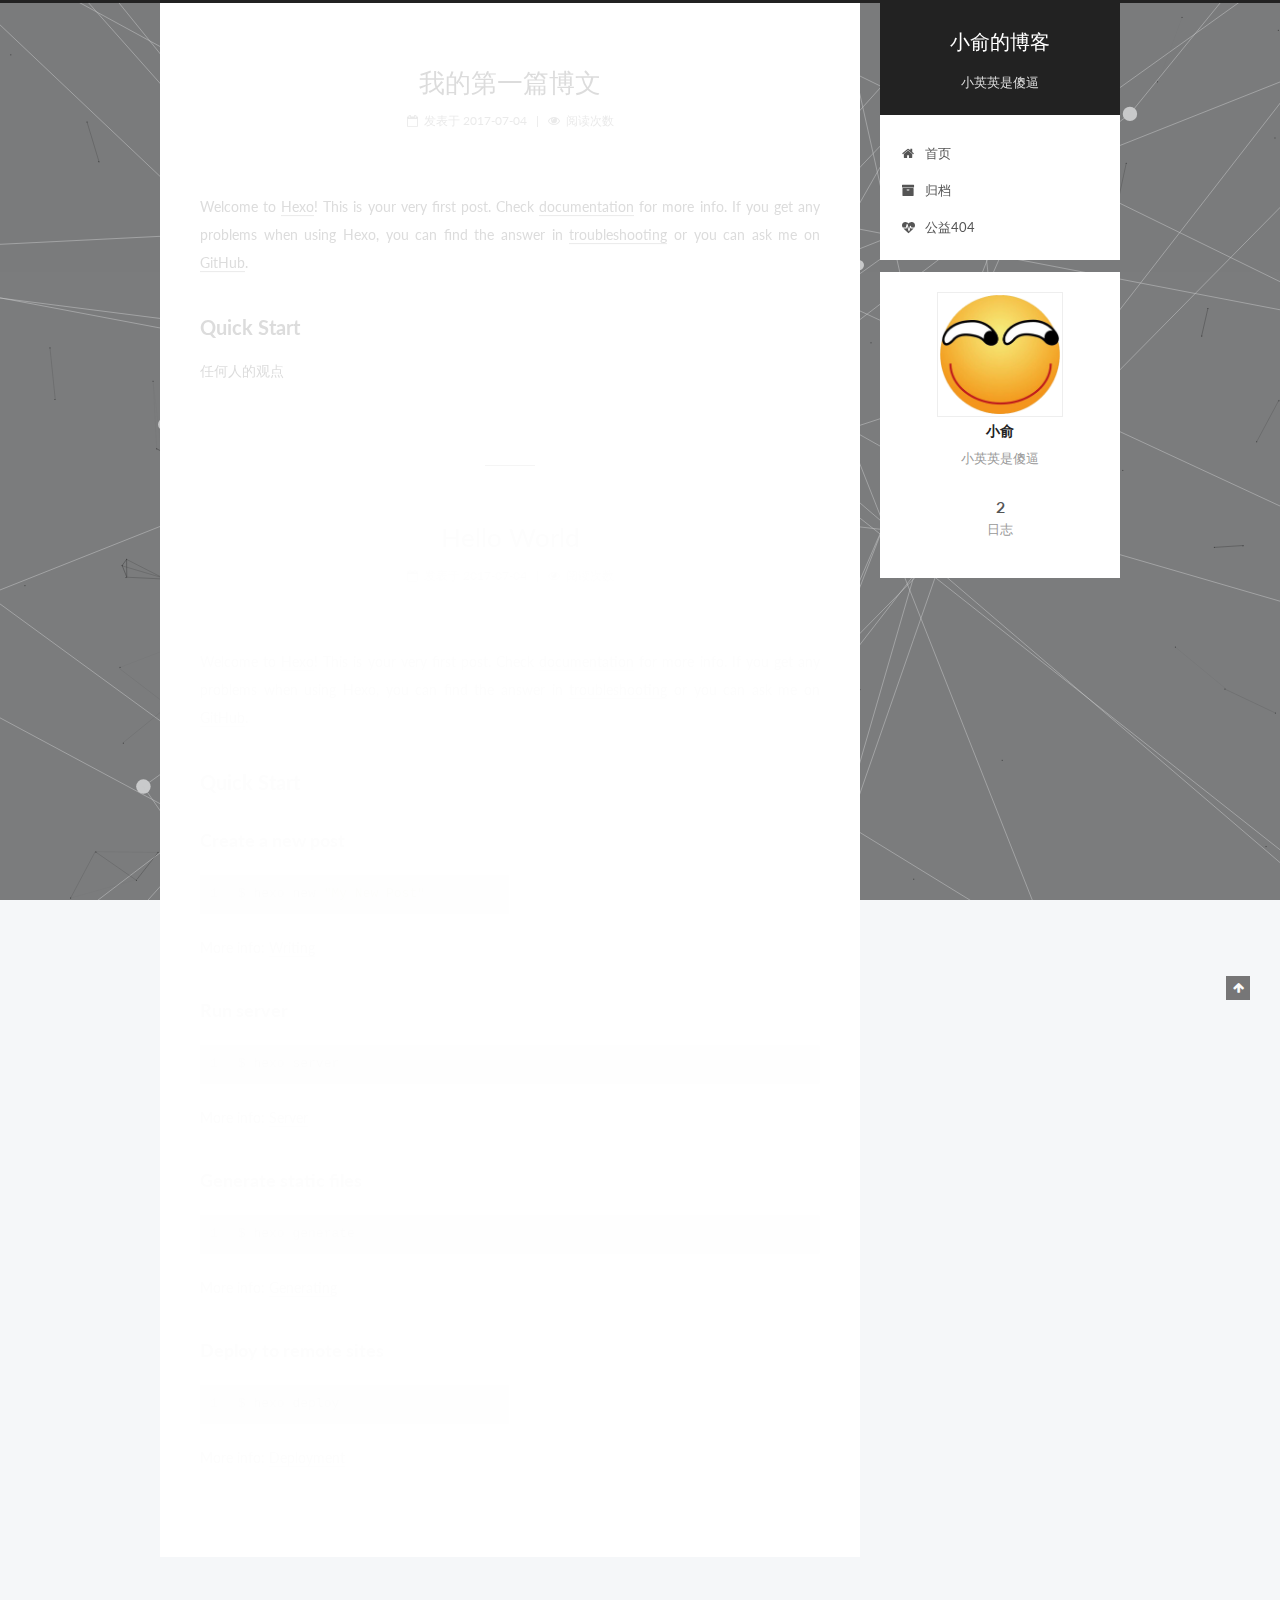
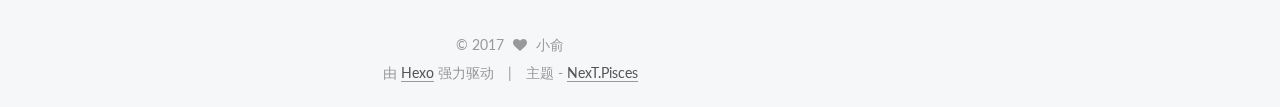
<file: index.html>
<!doctype html>



  


<html class="theme-next pisces use-motion" lang="zh-Hans">
<head>
  <meta charset="UTF-8"/>
<meta http-equiv="X-UA-Compatible" content="IE=edge" />
<meta name="viewport" content="width=device-width, initial-scale=1, maximum-scale=1"/>









<meta http-equiv="Cache-Control" content="no-transform" />
<meta http-equiv="Cache-Control" content="no-siteapp" />















  
  
  <link href="/lib/fancybox/source/jquery.fancybox.css?v=2.1.5" rel="stylesheet" type="text/css" />




  
  
  
  

  
    
    
  

  

  

  

  

  
    
    
    <link href="//fonts.googleapis.com/css?family=Lato:300,300italic,400,400italic,700,700italic&subset=latin,latin-ext" rel="stylesheet" type="text/css">
  






<link href="/lib/font-awesome/css/font-awesome.min.css?v=4.6.2" rel="stylesheet" type="text/css" />

<link href="/css/main.css?v=5.1.1" rel="stylesheet" type="text/css" />


  <meta name="keywords" content="Hexo, NexT" />








  <link rel="shortcut icon" type="image/x-icon" href="/favicon.ico?v=5.1.1" />






<meta name="description" content="小英英是傻逼">
<meta property="og:type" content="website">
<meta property="og:title" content="小俞的博客">
<meta property="og:url" content="http://xiaoyuyu.imwork.net/index.html">
<meta property="og:site_name" content="小俞的博客">
<meta property="og:description" content="小英英是傻逼">
<meta name="twitter:card" content="summary">
<meta name="twitter:title" content="小俞的博客">
<meta name="twitter:description" content="小英英是傻逼">



<script type="text/javascript" id="hexo.configurations">
  var NexT = window.NexT || {};
  var CONFIG = {
    root: '/',
    scheme: 'Pisces',
    sidebar: {"position":"right","display":"post","offset":12,"offset_float":0,"b2t":false,"scrollpercent":false},
    fancybox: true,
    motion: true,
    duoshuo: {
      userId: '0',
      author: '博主'
    },
    algolia: {
      applicationID: '',
      apiKey: '',
      indexName: '',
      hits: {"per_page":10},
      labels: {"input_placeholder":"Search for Posts","hits_empty":"We didn't find any results for the search: ${query}","hits_stats":"${hits} results found in ${time} ms"}
    }
  };
</script>



  <link rel="canonical" href="http://xiaoyuyu.imwork.net/"/>





  <title>小俞的博客</title>
  





  <script type="text/javascript">
    var _hmt = _hmt || [];
    (function() {
      var hm = document.createElement("script");
      hm.src = "https://hm.baidu.com/hm.js?66376324109cb0c49fd36714417160bc";
      var s = document.getElementsByTagName("script")[0];
      s.parentNode.insertBefore(hm, s);
    })();
  </script>










</head>

<body itemscope itemtype="http://schema.org/WebPage" lang="zh-Hans">

  
  
    
  

  <div class="container sidebar-position-right 
   page-home 
 ">
    <div class="headband"></div>

    <header id="header" class="header" itemscope itemtype="http://schema.org/WPHeader">
      <div class="header-inner"><div class="site-brand-wrapper">
  <div class="site-meta ">
    

    <div class="custom-logo-site-title">
      <a href="/"  class="brand" rel="start">
        <span class="logo-line-before"><i></i></span>
        <span class="site-title">小俞的博客</span>
        <span class="logo-line-after"><i></i></span>
      </a>
    </div>
      
        <p class="site-subtitle">小英英是傻逼</p>
      
  </div>

  <div class="site-nav-toggle">
    <button>
      <span class="btn-bar"></span>
      <span class="btn-bar"></span>
      <span class="btn-bar"></span>
    </button>
  </div>
</div>

<nav class="site-nav">
  

  
    <ul id="menu" class="menu">
      
        
        <li class="menu-item menu-item-home">
          <a href="/" rel="section">
            
              <i class="menu-item-icon fa fa-fw fa-home"></i> <br />
            
            首页
          </a>
        </li>
      
        
        <li class="menu-item menu-item-archives">
          <a href="/archives/" rel="section">
            
              <i class="menu-item-icon fa fa-fw fa-archive"></i> <br />
            
            归档
          </a>
        </li>
      
        
        <li class="menu-item menu-item-commonweal">
          <a href="/404.html" rel="section">
            
              <i class="menu-item-icon fa fa-fw fa-heartbeat"></i> <br />
            
            公益404
          </a>
        </li>
      

      
    </ul>
  

  
</nav>



 </div>
    </header>

    <main id="main" class="main">
      <div class="main-inner">
        <div class="content-wrap">
          <div id="content" class="content">
            
  <section id="posts" class="posts-expand">
    
      

  

  
  
  

  <article class="post post-type-normal " itemscope itemtype="http://schema.org/Article">
    <link itemprop="mainEntityOfPage" href="http://xiaoyuyu.imwork.net/2017/07/04/first/">

    <span hidden itemprop="author" itemscope itemtype="http://schema.org/Person">
      <meta itemprop="name" content="小俞">
      <meta itemprop="description" content="">
      <meta itemprop="image" content="/images/avatar.png">
    </span>

    <span hidden itemprop="publisher" itemscope itemtype="http://schema.org/Organization">
      <meta itemprop="name" content="小俞的博客">
    </span>

    
      <header class="post-header">

        
        
          <h1 class="post-title" itemprop="name headline">
                
                <a class="post-title-link" href="/2017/07/04/first/" itemprop="url">我的第一篇博文</a></h1>
        

        <div class="post-meta">
          <span class="post-time">
            
              <span class="post-meta-item-icon">
                <i class="fa fa-calendar-o"></i>
              </span>
              
                <span class="post-meta-item-text">发表于</span>
              
              <time title="创建于" itemprop="dateCreated datePublished" datetime="2017-07-04T21:10:45+08:00">
                2017-07-04
              </time>
            

            

            
          </span>

          

          
            
          

          
          
             <span id="/2017/07/04/first/" class="leancloud_visitors" data-flag-title="我的第一篇博文">
               <span class="post-meta-divider">|</span>
               <span class="post-meta-item-icon">
                 <i class="fa fa-eye"></i>
               </span>
               
                 <span class="post-meta-item-text">阅读次数 </span>
               
                 <span class="leancloud-visitors-count"></span>
             </span>
          

          

          

          

        </div>
      </header>
    

    <div class="post-body" itemprop="articleBody">

      
      

      
        
          
            <p>Welcome to <a href="https://hexo.io/" target="_blank" rel="external">Hexo</a>! This is your very first post. Check <a href="https://hexo.io/docs/" target="_blank" rel="external">documentation</a> for more info. If you get any problems when using Hexo, you can find the answer in <a href="https://hexo.io/docs/troubleshooting.html" target="_blank" rel="external">troubleshooting</a> or you can ask me on <a href="https://github.com/hexojs/hexo/issues" target="_blank" rel="external">GitHub</a>.</p>
<h2 id="Quick-Start"><a href="#Quick-Start" class="headerlink" title="Quick Start"></a>Quick Start</h2><p>任何人的观点</p>

          
        
      
    </div>

    <div>
      
    </div>

    <div>
      
    </div>

    <div>
      
    </div>

    <footer class="post-footer">
      

      

      

      
      
        <div class="post-eof"></div>
      
    </footer>
  </article>


    
      

  

  
  
  

  <article class="post post-type-normal " itemscope itemtype="http://schema.org/Article">
    <link itemprop="mainEntityOfPage" href="http://xiaoyuyu.imwork.net/2017/07/04/hello-world/">

    <span hidden itemprop="author" itemscope itemtype="http://schema.org/Person">
      <meta itemprop="name" content="小俞">
      <meta itemprop="description" content="">
      <meta itemprop="image" content="/images/avatar.png">
    </span>

    <span hidden itemprop="publisher" itemscope itemtype="http://schema.org/Organization">
      <meta itemprop="name" content="小俞的博客">
    </span>

    
      <header class="post-header">

        
        
          <h1 class="post-title" itemprop="name headline">
                
                <a class="post-title-link" href="/2017/07/04/hello-world/" itemprop="url">Hello World</a></h1>
        

        <div class="post-meta">
          <span class="post-time">
            
              <span class="post-meta-item-icon">
                <i class="fa fa-calendar-o"></i>
              </span>
              
                <span class="post-meta-item-text">发表于</span>
              
              <time title="创建于" itemprop="dateCreated datePublished" datetime="2017-07-04T20:33:21+08:00">
                2017-07-04
              </time>
            

            

            
          </span>

          

          
            
          

          
          
             <span id="/2017/07/04/hello-world/" class="leancloud_visitors" data-flag-title="Hello World">
               <span class="post-meta-divider">|</span>
               <span class="post-meta-item-icon">
                 <i class="fa fa-eye"></i>
               </span>
               
                 <span class="post-meta-item-text">阅读次数 </span>
               
                 <span class="leancloud-visitors-count"></span>
             </span>
          

          

          

          

        </div>
      </header>
    

    <div class="post-body" itemprop="articleBody">

      
      

      
        
          
            <p>Welcome to <a href="https://hexo.io/" target="_blank" rel="external">Hexo</a>! This is your very first post. Check <a href="https://hexo.io/docs/" target="_blank" rel="external">documentation</a> for more info. If you get any problems when using Hexo, you can find the answer in <a href="https://hexo.io/docs/troubleshooting.html" target="_blank" rel="external">troubleshooting</a> or you can ask me on <a href="https://github.com/hexojs/hexo/issues" target="_blank" rel="external">GitHub</a>.</p>
<h2 id="Quick-Start"><a href="#Quick-Start" class="headerlink" title="Quick Start"></a>Quick Start</h2><h3 id="Create-a-new-post"><a href="#Create-a-new-post" class="headerlink" title="Create a new post"></a>Create a new post</h3><figure class="highlight bash"><table><tr><td class="gutter"><pre><div class="line">1</div></pre></td><td class="code"><pre><div class="line">$ hexo new <span class="string">"My New Post"</span></div></pre></td></tr></table></figure>
<p>More info: <a href="https://hexo.io/docs/writing.html" target="_blank" rel="external">Writing</a></p>
<h3 id="Run-server"><a href="#Run-server" class="headerlink" title="Run server"></a>Run server</h3><figure class="highlight bash"><table><tr><td class="gutter"><pre><div class="line">1</div></pre></td><td class="code"><pre><div class="line">$ hexo server</div></pre></td></tr></table></figure>
<p>More info: <a href="https://hexo.io/docs/server.html" target="_blank" rel="external">Server</a></p>
<h3 id="Generate-static-files"><a href="#Generate-static-files" class="headerlink" title="Generate static files"></a>Generate static files</h3><figure class="highlight bash"><table><tr><td class="gutter"><pre><div class="line">1</div></pre></td><td class="code"><pre><div class="line">$ hexo generate</div></pre></td></tr></table></figure>
<p>More info: <a href="https://hexo.io/docs/generating.html" target="_blank" rel="external">Generating</a></p>
<h3 id="Deploy-to-remote-sites"><a href="#Deploy-to-remote-sites" class="headerlink" title="Deploy to remote sites"></a>Deploy to remote sites</h3><figure class="highlight bash"><table><tr><td class="gutter"><pre><div class="line">1</div></pre></td><td class="code"><pre><div class="line">$ hexo deploy</div></pre></td></tr></table></figure>
<p>More info: <a href="https://hexo.io/docs/deployment.html" target="_blank" rel="external">Deployment</a></p>

          
        
      
    </div>

    <div>
      
    </div>

    <div>
      
    </div>

    <div>
      
    </div>

    <footer class="post-footer">
      

      

      

      
      
        <div class="post-eof"></div>
      
    </footer>
  </article>


    
  </section>

  


          </div>
          


          

        </div>
        
          
  
  <div class="sidebar-toggle">
    <div class="sidebar-toggle-line-wrap">
      <span class="sidebar-toggle-line sidebar-toggle-line-first"></span>
      <span class="sidebar-toggle-line sidebar-toggle-line-middle"></span>
      <span class="sidebar-toggle-line sidebar-toggle-line-last"></span>
    </div>
  </div>

  <aside id="sidebar" class="sidebar">
    <div class="sidebar-inner">

      

      

      <section class="site-overview sidebar-panel sidebar-panel-active">
        <div class="site-author motion-element" itemprop="author" itemscope itemtype="http://schema.org/Person">
          <img class="site-author-image" itemprop="image"
               src="/images/avatar.png"
               alt="小俞" />
          <p class="site-author-name" itemprop="name">小俞</p>
           
              <p class="site-description motion-element" itemprop="description">小英英是傻逼</p>
          
        </div>
        <nav class="site-state motion-element">

          
            <div class="site-state-item site-state-posts">
              <a href="/archives/">
                <span class="site-state-item-count">2</span>
                <span class="site-state-item-name">日志</span>
              </a>
            </div>
          

          

          

        </nav>

        

        <div class="links-of-author motion-element">
          
        </div>

        
        

        
        

        


      </section>

      

      

    </div>
  </aside>


        
      </div>
    </main>

    <footer id="footer" class="footer">
      <div class="footer-inner">
        <div class="copyright" >
  
  &copy; 
  <span itemprop="copyrightYear">2017</span>
  <span class="with-love">
    <i class="fa fa-heart"></i>
  </span>
  <span class="author" itemprop="copyrightHolder">小俞</span>
</div>


<div class="powered-by">
  由 <a class="theme-link" href="https://hexo.io">Hexo</a> 强力驱动
</div>

<div class="theme-info">
  主题 -
  <a class="theme-link" href="https://github.com/iissnan/hexo-theme-next">
    NexT.Pisces
  </a>
</div>


        

        
      </div>
    </footer>

    
      <div class="back-to-top">
        <i class="fa fa-arrow-up"></i>
        
      </div>
    

  </div>

  

<script type="text/javascript">
  if (Object.prototype.toString.call(window.Promise) !== '[object Function]') {
    window.Promise = null;
  }
</script>









  


  





  
  







  
  <script type="text/javascript" src="/lib/jquery/index.js?v=2.1.3"></script>

  
  <script type="text/javascript" src="/lib/fastclick/lib/fastclick.min.js?v=1.0.6"></script>

  
  <script type="text/javascript" src="/lib/jquery_lazyload/jquery.lazyload.js?v=1.9.7"></script>

  
  <script type="text/javascript" src="/lib/velocity/velocity.min.js?v=1.2.1"></script>

  
  <script type="text/javascript" src="/lib/velocity/velocity.ui.min.js?v=1.2.1"></script>

  
  <script type="text/javascript" src="/lib/fancybox/source/jquery.fancybox.pack.js?v=2.1.5"></script>

  
  <script type="text/javascript" src="/lib/canvas-nest/canvas-nest.min.js"></script>

  
  <script type="text/javascript" src="/lib/three/three.min.js"></script>

  
  <script type="text/javascript" src="/lib/three/canvas_lines.min.js"></script>


  


  <script type="text/javascript" src="/js/src/utils.js?v=5.1.1"></script>

  <script type="text/javascript" src="/js/src/motion.js?v=5.1.1"></script>



  
  


  <script type="text/javascript" src="/js/src/affix.js?v=5.1.1"></script>

  <script type="text/javascript" src="/js/src/schemes/pisces.js?v=5.1.1"></script>



  
    <script type="text/javascript" src="/js/src/scrollspy.js?v=5.1.1"></script>
<script type="text/javascript" src="/js/src/post-details.js?v=5.1.1"></script>

  

  


  <script type="text/javascript" src="/js/src/bootstrap.js?v=5.1.1"></script>



  


  




	





  





  





  






  





  

  
  <script src="https://cdn1.lncld.net/static/js/av-core-mini-0.6.1.js"></script>
  <script>AV.initialize("hKc4QbHIgzF4I5bI9MbqzQKY-gzGzoHsz", "jf4O4t6oPPTfu70h6VqSsOxb");</script>
  <script>
    function showTime(Counter) {
      var query = new AV.Query(Counter);
      var entries = [];
      var $visitors = $(".leancloud_visitors");

      $visitors.each(function () {
        entries.push( $(this).attr("id").trim() );
      });

      query.containedIn('url', entries);
      query.find()
        .done(function (results) {
          var COUNT_CONTAINER_REF = '.leancloud-visitors-count';

          if (results.length === 0) {
            $visitors.find(COUNT_CONTAINER_REF).text(0);
            return;
          }

          for (var i = 0; i < results.length; i++) {
            var item = results[i];
            var url = item.get('url');
            var time = item.get('time');
            var element = document.getElementById(url);

            $(element).find(COUNT_CONTAINER_REF).text(time);
          }
          for(var i = 0; i < entries.length; i++) {
            var url = entries[i];
            var element = document.getElementById(url);
            var countSpan = $(element).find(COUNT_CONTAINER_REF);
            if( countSpan.text() == '') {
              countSpan.text(0);
            }
          }
        })
        .fail(function (object, error) {
          console.log("Error: " + error.code + " " + error.message);
        });
    }

    function addCount(Counter) {
      var $visitors = $(".leancloud_visitors");
      var url = $visitors.attr('id').trim();
      var title = $visitors.attr('data-flag-title').trim();
      var query = new AV.Query(Counter);

      query.equalTo("url", url);
      query.find({
        success: function(results) {
          if (results.length > 0) {
            var counter = results[0];
            counter.fetchWhenSave(true);
            counter.increment("time");
            counter.save(null, {
              success: function(counter) {
                var $element = $(document.getElementById(url));
                $element.find('.leancloud-visitors-count').text(counter.get('time'));
              },
              error: function(counter, error) {
                console.log('Failed to save Visitor num, with error message: ' + error.message);
              }
            });
          } else {
            var newcounter = new Counter();
            /* Set ACL */
            var acl = new AV.ACL();
            acl.setPublicReadAccess(true);
            acl.setPublicWriteAccess(true);
            newcounter.setACL(acl);
            /* End Set ACL */
            newcounter.set("title", title);
            newcounter.set("url", url);
            newcounter.set("time", 1);
            newcounter.save(null, {
              success: function(newcounter) {
                var $element = $(document.getElementById(url));
                $element.find('.leancloud-visitors-count').text(newcounter.get('time'));
              },
              error: function(newcounter, error) {
                console.log('Failed to create');
              }
            });
          }
        },
        error: function(error) {
          console.log('Error:' + error.code + " " + error.message);
        }
      });
    }

    $(function() {
      var Counter = AV.Object.extend("Counter");
      if ($('.leancloud_visitors').length == 1) {
        addCount(Counter);
      } else if ($('.post-title-link').length > 1) {
        showTime(Counter);
      }
    });
  </script>



  

  

  

  

  

</body>
</html>
</file>
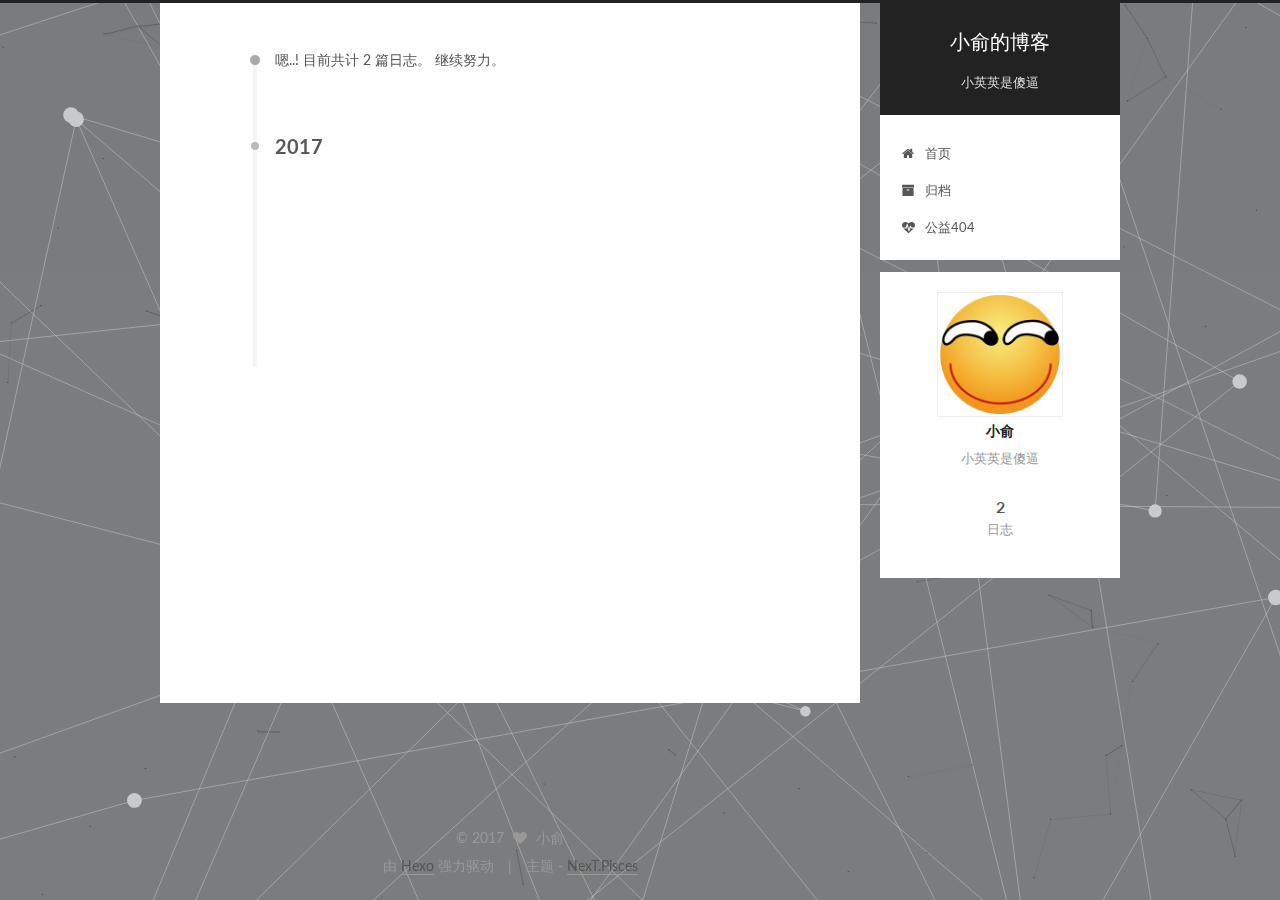
<file: archives/index.html>
<!doctype html>



  


<html class="theme-next pisces use-motion" lang="zh-Hans">
<head>
  <meta charset="UTF-8"/>
<meta http-equiv="X-UA-Compatible" content="IE=edge" />
<meta name="viewport" content="width=device-width, initial-scale=1, maximum-scale=1"/>









<meta http-equiv="Cache-Control" content="no-transform" />
<meta http-equiv="Cache-Control" content="no-siteapp" />















  
  
  <link href="/lib/fancybox/source/jquery.fancybox.css?v=2.1.5" rel="stylesheet" type="text/css" />




  
  
  
  

  
    
    
  

  

  

  

  

  
    
    
    <link href="//fonts.googleapis.com/css?family=Lato:300,300italic,400,400italic,700,700italic&subset=latin,latin-ext" rel="stylesheet" type="text/css">
  






<link href="/lib/font-awesome/css/font-awesome.min.css?v=4.6.2" rel="stylesheet" type="text/css" />

<link href="/css/main.css?v=5.1.1" rel="stylesheet" type="text/css" />


  <meta name="keywords" content="Hexo, NexT" />








  <link rel="shortcut icon" type="image/x-icon" href="/favicon.ico?v=5.1.1" />






<meta name="description" content="小英英是傻逼">
<meta property="og:type" content="website">
<meta property="og:title" content="小俞的博客">
<meta property="og:url" content="http://xiaoyuyu.imwork.net/archives/index.html">
<meta property="og:site_name" content="小俞的博客">
<meta property="og:description" content="小英英是傻逼">
<meta name="twitter:card" content="summary">
<meta name="twitter:title" content="小俞的博客">
<meta name="twitter:description" content="小英英是傻逼">



<script type="text/javascript" id="hexo.configurations">
  var NexT = window.NexT || {};
  var CONFIG = {
    root: '/',
    scheme: 'Pisces',
    sidebar: {"position":"right","display":"post","offset":12,"offset_float":0,"b2t":false,"scrollpercent":false},
    fancybox: true,
    motion: true,
    duoshuo: {
      userId: '0',
      author: '博主'
    },
    algolia: {
      applicationID: '',
      apiKey: '',
      indexName: '',
      hits: {"per_page":10},
      labels: {"input_placeholder":"Search for Posts","hits_empty":"We didn't find any results for the search: ${query}","hits_stats":"${hits} results found in ${time} ms"}
    }
  };
</script>



  <link rel="canonical" href="http://xiaoyuyu.imwork.net/archives/"/>





  <title>归档 | 小俞的博客</title>
  





  <script type="text/javascript">
    var _hmt = _hmt || [];
    (function() {
      var hm = document.createElement("script");
      hm.src = "https://hm.baidu.com/hm.js?66376324109cb0c49fd36714417160bc";
      var s = document.getElementsByTagName("script")[0];
      s.parentNode.insertBefore(hm, s);
    })();
  </script>










</head>

<body itemscope itemtype="http://schema.org/WebPage" lang="zh-Hans">

  
  
    
  

  <div class="container sidebar-position-right  page-archive  ">
    <div class="headband"></div>

    <header id="header" class="header" itemscope itemtype="http://schema.org/WPHeader">
      <div class="header-inner"><div class="site-brand-wrapper">
  <div class="site-meta ">
    

    <div class="custom-logo-site-title">
      <a href="/"  class="brand" rel="start">
        <span class="logo-line-before"><i></i></span>
        <span class="site-title">小俞的博客</span>
        <span class="logo-line-after"><i></i></span>
      </a>
    </div>
      
        <p class="site-subtitle">小英英是傻逼</p>
      
  </div>

  <div class="site-nav-toggle">
    <button>
      <span class="btn-bar"></span>
      <span class="btn-bar"></span>
      <span class="btn-bar"></span>
    </button>
  </div>
</div>

<nav class="site-nav">
  

  
    <ul id="menu" class="menu">
      
        
        <li class="menu-item menu-item-home">
          <a href="/" rel="section">
            
              <i class="menu-item-icon fa fa-fw fa-home"></i> <br />
            
            首页
          </a>
        </li>
      
        
        <li class="menu-item menu-item-archives">
          <a href="/archives/" rel="section">
            
              <i class="menu-item-icon fa fa-fw fa-archive"></i> <br />
            
            归档
          </a>
        </li>
      
        
        <li class="menu-item menu-item-commonweal">
          <a href="/404.html" rel="section">
            
              <i class="menu-item-icon fa fa-fw fa-heartbeat"></i> <br />
            
            公益404
          </a>
        </li>
      

      
    </ul>
  

  
</nav>



 </div>
    </header>

    <main id="main" class="main">
      <div class="main-inner">
        <div class="content-wrap">
          <div id="content" class="content">
            

  <section id="posts" class="posts-collapse">
    <span class="archive-move-on"></span>

    <span class="archive-page-counter">
      
      
      
        
      
      嗯..! 目前共计 2 篇日志。 继续努力。
    </span>

    

      
      
      

      
        
        <div class="collection-title">
          <h2 class="archive-year motion-element" id="archive-year-2017">2017</h2>
        </div>
      
      

      

  <article class="post post-type-normal" itemscope itemtype="http://schema.org/Article">
    <header class="post-header">

      <h2 class="post-title">
        
            <a class="post-title-link" href="/2017/07/04/first/" itemprop="url">
              
                <span itemprop="name">我的第一篇博文</span>
              
            </a>
        
      </h2>

      <div class="post-meta">
        <time class="post-time" itemprop="dateCreated"
              datetime="2017-07-04T21:10:45+08:00"
              content="2017-07-04" >
          07-04
        </time>
      </div>

    </header>
  </article>



    

      
      
      

      
      

      

  <article class="post post-type-normal" itemscope itemtype="http://schema.org/Article">
    <header class="post-header">

      <h2 class="post-title">
        
            <a class="post-title-link" href="/2017/07/04/hello-world/" itemprop="url">
              
                <span itemprop="name">Hello World</span>
              
            </a>
        
      </h2>

      <div class="post-meta">
        <time class="post-time" itemprop="dateCreated"
              datetime="2017-07-04T20:33:21+08:00"
              content="2017-07-04" >
          07-04
        </time>
      </div>

    </header>
  </article>



    

  </section>

  



          </div>
          


          

        </div>
        
          
  
  <div class="sidebar-toggle">
    <div class="sidebar-toggle-line-wrap">
      <span class="sidebar-toggle-line sidebar-toggle-line-first"></span>
      <span class="sidebar-toggle-line sidebar-toggle-line-middle"></span>
      <span class="sidebar-toggle-line sidebar-toggle-line-last"></span>
    </div>
  </div>

  <aside id="sidebar" class="sidebar">
    <div class="sidebar-inner">

      

      

      <section class="site-overview sidebar-panel sidebar-panel-active">
        <div class="site-author motion-element" itemprop="author" itemscope itemtype="http://schema.org/Person">
          <img class="site-author-image" itemprop="image"
               src="/images/avatar.png"
               alt="小俞" />
          <p class="site-author-name" itemprop="name">小俞</p>
           
              <p class="site-description motion-element" itemprop="description">小英英是傻逼</p>
          
        </div>
        <nav class="site-state motion-element">

          
            <div class="site-state-item site-state-posts">
              <a href="/archives/">
                <span class="site-state-item-count">2</span>
                <span class="site-state-item-name">日志</span>
              </a>
            </div>
          

          

          

        </nav>

        

        <div class="links-of-author motion-element">
          
        </div>

        
        

        
        

        


      </section>

      

      

    </div>
  </aside>


        
      </div>
    </main>

    <footer id="footer" class="footer">
      <div class="footer-inner">
        <div class="copyright" >
  
  &copy; 
  <span itemprop="copyrightYear">2017</span>
  <span class="with-love">
    <i class="fa fa-heart"></i>
  </span>
  <span class="author" itemprop="copyrightHolder">小俞</span>
</div>


<div class="powered-by">
  由 <a class="theme-link" href="https://hexo.io">Hexo</a> 强力驱动
</div>

<div class="theme-info">
  主题 -
  <a class="theme-link" href="https://github.com/iissnan/hexo-theme-next">
    NexT.Pisces
  </a>
</div>


        

        
      </div>
    </footer>

    
      <div class="back-to-top">
        <i class="fa fa-arrow-up"></i>
        
      </div>
    

  </div>

  

<script type="text/javascript">
  if (Object.prototype.toString.call(window.Promise) !== '[object Function]') {
    window.Promise = null;
  }
</script>









  


  





  
  







  
  <script type="text/javascript" src="/lib/jquery/index.js?v=2.1.3"></script>

  
  <script type="text/javascript" src="/lib/fastclick/lib/fastclick.min.js?v=1.0.6"></script>

  
  <script type="text/javascript" src="/lib/jquery_lazyload/jquery.lazyload.js?v=1.9.7"></script>

  
  <script type="text/javascript" src="/lib/velocity/velocity.min.js?v=1.2.1"></script>

  
  <script type="text/javascript" src="/lib/velocity/velocity.ui.min.js?v=1.2.1"></script>

  
  <script type="text/javascript" src="/lib/fancybox/source/jquery.fancybox.pack.js?v=2.1.5"></script>

  
  <script type="text/javascript" src="/lib/canvas-nest/canvas-nest.min.js"></script>

  
  <script type="text/javascript" src="/lib/three/three.min.js"></script>

  
  <script type="text/javascript" src="/lib/three/canvas_lines.min.js"></script>


  


  <script type="text/javascript" src="/js/src/utils.js?v=5.1.1"></script>

  <script type="text/javascript" src="/js/src/motion.js?v=5.1.1"></script>



  
  


  <script type="text/javascript" src="/js/src/affix.js?v=5.1.1"></script>

  <script type="text/javascript" src="/js/src/schemes/pisces.js?v=5.1.1"></script>



  
  
    <script type="text/javascript" id="motion.page.archive">
      $('.archive-year').velocity('transition.slideLeftIn');
    </script>
  


  


  <script type="text/javascript" src="/js/src/bootstrap.js?v=5.1.1"></script>



  


  




	





  





  





  






  





  

  
  <script src="https://cdn1.lncld.net/static/js/av-core-mini-0.6.1.js"></script>
  <script>AV.initialize("hKc4QbHIgzF4I5bI9MbqzQKY-gzGzoHsz", "jf4O4t6oPPTfu70h6VqSsOxb");</script>
  <script>
    function showTime(Counter) {
      var query = new AV.Query(Counter);
      var entries = [];
      var $visitors = $(".leancloud_visitors");

      $visitors.each(function () {
        entries.push( $(this).attr("id").trim() );
      });

      query.containedIn('url', entries);
      query.find()
        .done(function (results) {
          var COUNT_CONTAINER_REF = '.leancloud-visitors-count';

          if (results.length === 0) {
            $visitors.find(COUNT_CONTAINER_REF).text(0);
            return;
          }

          for (var i = 0; i < results.length; i++) {
            var item = results[i];
            var url = item.get('url');
            var time = item.get('time');
            var element = document.getElementById(url);

            $(element).find(COUNT_CONTAINER_REF).text(time);
          }
          for(var i = 0; i < entries.length; i++) {
            var url = entries[i];
            var element = document.getElementById(url);
            var countSpan = $(element).find(COUNT_CONTAINER_REF);
            if( countSpan.text() == '') {
              countSpan.text(0);
            }
          }
        })
        .fail(function (object, error) {
          console.log("Error: " + error.code + " " + error.message);
        });
    }

    function addCount(Counter) {
      var $visitors = $(".leancloud_visitors");
      var url = $visitors.attr('id').trim();
      var title = $visitors.attr('data-flag-title').trim();
      var query = new AV.Query(Counter);

      query.equalTo("url", url);
      query.find({
        success: function(results) {
          if (results.length > 0) {
            var counter = results[0];
            counter.fetchWhenSave(true);
            counter.increment("time");
            counter.save(null, {
              success: function(counter) {
                var $element = $(document.getElementById(url));
                $element.find('.leancloud-visitors-count').text(counter.get('time'));
              },
              error: function(counter, error) {
                console.log('Failed to save Visitor num, with error message: ' + error.message);
              }
            });
          } else {
            var newcounter = new Counter();
            /* Set ACL */
            var acl = new AV.ACL();
            acl.setPublicReadAccess(true);
            acl.setPublicWriteAccess(true);
            newcounter.setACL(acl);
            /* End Set ACL */
            newcounter.set("title", title);
            newcounter.set("url", url);
            newcounter.set("time", 1);
            newcounter.save(null, {
              success: function(newcounter) {
                var $element = $(document.getElementById(url));
                $element.find('.leancloud-visitors-count').text(newcounter.get('time'));
              },
              error: function(newcounter, error) {
                console.log('Failed to create');
              }
            });
          }
        },
        error: function(error) {
          console.log('Error:' + error.code + " " + error.message);
        }
      });
    }

    $(function() {
      var Counter = AV.Object.extend("Counter");
      if ($('.leancloud_visitors').length == 1) {
        addCount(Counter);
      } else if ($('.post-title-link').length > 1) {
        showTime(Counter);
      }
    });
  </script>



  

  

  

  

  

</body>
</html>
</file>
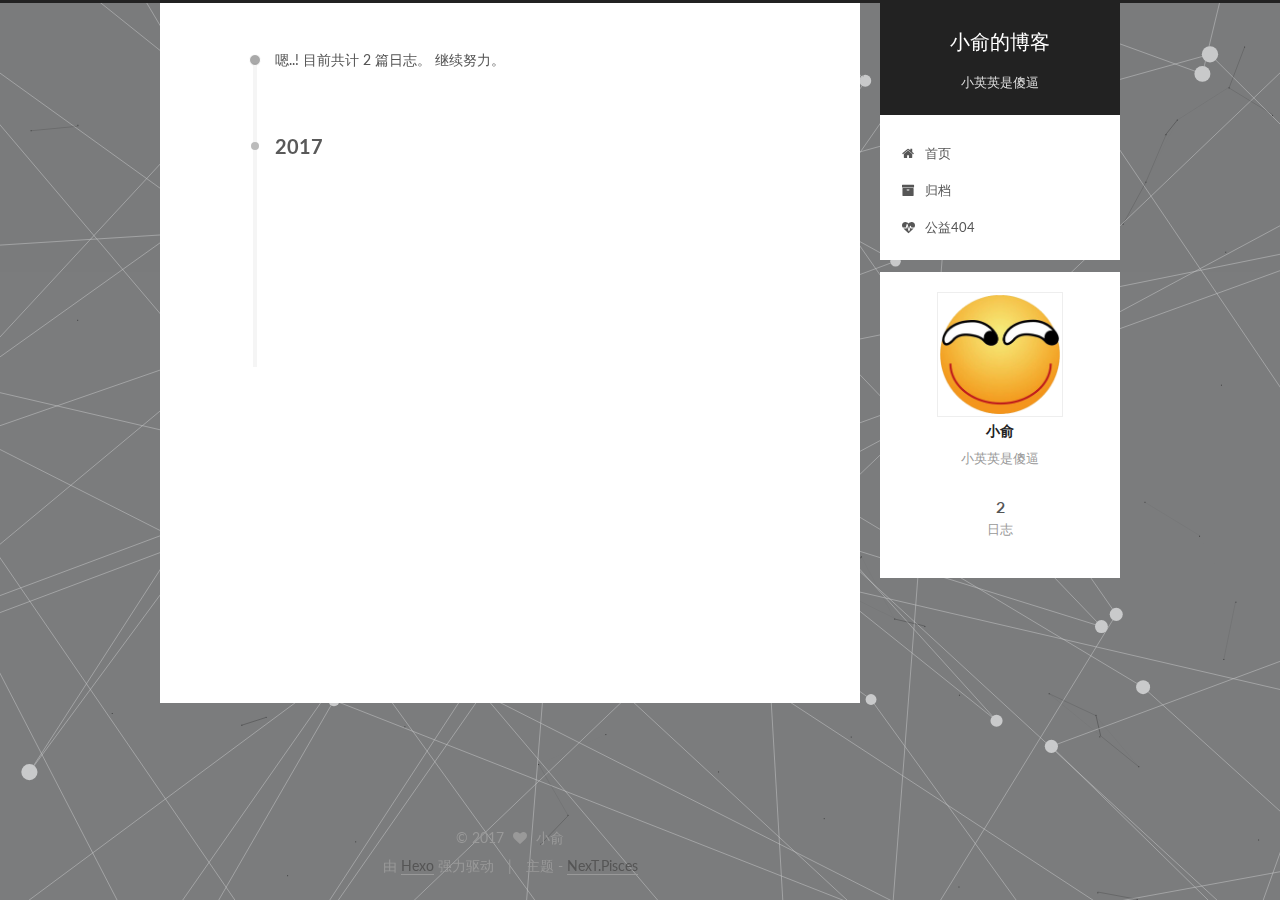
<file: archives/2017/index.html>
<!doctype html>



  


<html class="theme-next pisces use-motion" lang="zh-Hans">
<head>
  <meta charset="UTF-8"/>
<meta http-equiv="X-UA-Compatible" content="IE=edge" />
<meta name="viewport" content="width=device-width, initial-scale=1, maximum-scale=1"/>









<meta http-equiv="Cache-Control" content="no-transform" />
<meta http-equiv="Cache-Control" content="no-siteapp" />















  
  
  <link href="/lib/fancybox/source/jquery.fancybox.css?v=2.1.5" rel="stylesheet" type="text/css" />




  
  
  
  

  
    
    
  

  

  

  

  

  
    
    
    <link href="//fonts.googleapis.com/css?family=Lato:300,300italic,400,400italic,700,700italic&subset=latin,latin-ext" rel="stylesheet" type="text/css">
  






<link href="/lib/font-awesome/css/font-awesome.min.css?v=4.6.2" rel="stylesheet" type="text/css" />

<link href="/css/main.css?v=5.1.1" rel="stylesheet" type="text/css" />


  <meta name="keywords" content="Hexo, NexT" />








  <link rel="shortcut icon" type="image/x-icon" href="/favicon.ico?v=5.1.1" />






<meta name="description" content="小英英是傻逼">
<meta property="og:type" content="website">
<meta property="og:title" content="小俞的博客">
<meta property="og:url" content="http://xiaoyuyu.imwork.net/archives/2017/index.html">
<meta property="og:site_name" content="小俞的博客">
<meta property="og:description" content="小英英是傻逼">
<meta name="twitter:card" content="summary">
<meta name="twitter:title" content="小俞的博客">
<meta name="twitter:description" content="小英英是傻逼">



<script type="text/javascript" id="hexo.configurations">
  var NexT = window.NexT || {};
  var CONFIG = {
    root: '/',
    scheme: 'Pisces',
    sidebar: {"position":"right","display":"post","offset":12,"offset_float":0,"b2t":false,"scrollpercent":false},
    fancybox: true,
    motion: true,
    duoshuo: {
      userId: '0',
      author: '博主'
    },
    algolia: {
      applicationID: '',
      apiKey: '',
      indexName: '',
      hits: {"per_page":10},
      labels: {"input_placeholder":"Search for Posts","hits_empty":"We didn't find any results for the search: ${query}","hits_stats":"${hits} results found in ${time} ms"}
    }
  };
</script>



  <link rel="canonical" href="http://xiaoyuyu.imwork.net/archives/2017/"/>





  <title>归档 | 小俞的博客</title>
  





  <script type="text/javascript">
    var _hmt = _hmt || [];
    (function() {
      var hm = document.createElement("script");
      hm.src = "https://hm.baidu.com/hm.js?66376324109cb0c49fd36714417160bc";
      var s = document.getElementsByTagName("script")[0];
      s.parentNode.insertBefore(hm, s);
    })();
  </script>










</head>

<body itemscope itemtype="http://schema.org/WebPage" lang="zh-Hans">

  
  
    
  

  <div class="container sidebar-position-right  page-archive  ">
    <div class="headband"></div>

    <header id="header" class="header" itemscope itemtype="http://schema.org/WPHeader">
      <div class="header-inner"><div class="site-brand-wrapper">
  <div class="site-meta ">
    

    <div class="custom-logo-site-title">
      <a href="/"  class="brand" rel="start">
        <span class="logo-line-before"><i></i></span>
        <span class="site-title">小俞的博客</span>
        <span class="logo-line-after"><i></i></span>
      </a>
    </div>
      
        <p class="site-subtitle">小英英是傻逼</p>
      
  </div>

  <div class="site-nav-toggle">
    <button>
      <span class="btn-bar"></span>
      <span class="btn-bar"></span>
      <span class="btn-bar"></span>
    </button>
  </div>
</div>

<nav class="site-nav">
  

  
    <ul id="menu" class="menu">
      
        
        <li class="menu-item menu-item-home">
          <a href="/" rel="section">
            
              <i class="menu-item-icon fa fa-fw fa-home"></i> <br />
            
            首页
          </a>
        </li>
      
        
        <li class="menu-item menu-item-archives">
          <a href="/archives/" rel="section">
            
              <i class="menu-item-icon fa fa-fw fa-archive"></i> <br />
            
            归档
          </a>
        </li>
      
        
        <li class="menu-item menu-item-commonweal">
          <a href="/404.html" rel="section">
            
              <i class="menu-item-icon fa fa-fw fa-heartbeat"></i> <br />
            
            公益404
          </a>
        </li>
      

      
    </ul>
  

  
</nav>



 </div>
    </header>

    <main id="main" class="main">
      <div class="main-inner">
        <div class="content-wrap">
          <div id="content" class="content">
            

  <section id="posts" class="posts-collapse">
    <span class="archive-move-on"></span>

    <span class="archive-page-counter">
      
      
      
        
      
      嗯..! 目前共计 2 篇日志。 继续努力。
    </span>

    

      
      
      

      
        
        <div class="collection-title">
          <h2 class="archive-year motion-element" id="archive-year-2017">2017</h2>
        </div>
      
      

      

  <article class="post post-type-normal" itemscope itemtype="http://schema.org/Article">
    <header class="post-header">

      <h2 class="post-title">
        
            <a class="post-title-link" href="/2017/07/04/first/" itemprop="url">
              
                <span itemprop="name">我的第一篇博文</span>
              
            </a>
        
      </h2>

      <div class="post-meta">
        <time class="post-time" itemprop="dateCreated"
              datetime="2017-07-04T21:10:45+08:00"
              content="2017-07-04" >
          07-04
        </time>
      </div>

    </header>
  </article>



    

      
      
      

      
      

      

  <article class="post post-type-normal" itemscope itemtype="http://schema.org/Article">
    <header class="post-header">

      <h2 class="post-title">
        
            <a class="post-title-link" href="/2017/07/04/hello-world/" itemprop="url">
              
                <span itemprop="name">Hello World</span>
              
            </a>
        
      </h2>

      <div class="post-meta">
        <time class="post-time" itemprop="dateCreated"
              datetime="2017-07-04T20:33:21+08:00"
              content="2017-07-04" >
          07-04
        </time>
      </div>

    </header>
  </article>



    

  </section>

  



          </div>
          


          

        </div>
        
          
  
  <div class="sidebar-toggle">
    <div class="sidebar-toggle-line-wrap">
      <span class="sidebar-toggle-line sidebar-toggle-line-first"></span>
      <span class="sidebar-toggle-line sidebar-toggle-line-middle"></span>
      <span class="sidebar-toggle-line sidebar-toggle-line-last"></span>
    </div>
  </div>

  <aside id="sidebar" class="sidebar">
    <div class="sidebar-inner">

      

      

      <section class="site-overview sidebar-panel sidebar-panel-active">
        <div class="site-author motion-element" itemprop="author" itemscope itemtype="http://schema.org/Person">
          <img class="site-author-image" itemprop="image"
               src="/images/avatar.png"
               alt="小俞" />
          <p class="site-author-name" itemprop="name">小俞</p>
           
              <p class="site-description motion-element" itemprop="description">小英英是傻逼</p>
          
        </div>
        <nav class="site-state motion-element">

          
            <div class="site-state-item site-state-posts">
              <a href="/archives/">
                <span class="site-state-item-count">2</span>
                <span class="site-state-item-name">日志</span>
              </a>
            </div>
          

          

          

        </nav>

        

        <div class="links-of-author motion-element">
          
        </div>

        
        

        
        

        


      </section>

      

      

    </div>
  </aside>


        
      </div>
    </main>

    <footer id="footer" class="footer">
      <div class="footer-inner">
        <div class="copyright" >
  
  &copy; 
  <span itemprop="copyrightYear">2017</span>
  <span class="with-love">
    <i class="fa fa-heart"></i>
  </span>
  <span class="author" itemprop="copyrightHolder">小俞</span>
</div>


<div class="powered-by">
  由 <a class="theme-link" href="https://hexo.io">Hexo</a> 强力驱动
</div>

<div class="theme-info">
  主题 -
  <a class="theme-link" href="https://github.com/iissnan/hexo-theme-next">
    NexT.Pisces
  </a>
</div>


        

        
      </div>
    </footer>

    
      <div class="back-to-top">
        <i class="fa fa-arrow-up"></i>
        
      </div>
    

  </div>

  

<script type="text/javascript">
  if (Object.prototype.toString.call(window.Promise) !== '[object Function]') {
    window.Promise = null;
  }
</script>









  


  





  
  







  
  <script type="text/javascript" src="/lib/jquery/index.js?v=2.1.3"></script>

  
  <script type="text/javascript" src="/lib/fastclick/lib/fastclick.min.js?v=1.0.6"></script>

  
  <script type="text/javascript" src="/lib/jquery_lazyload/jquery.lazyload.js?v=1.9.7"></script>

  
  <script type="text/javascript" src="/lib/velocity/velocity.min.js?v=1.2.1"></script>

  
  <script type="text/javascript" src="/lib/velocity/velocity.ui.min.js?v=1.2.1"></script>

  
  <script type="text/javascript" src="/lib/fancybox/source/jquery.fancybox.pack.js?v=2.1.5"></script>

  
  <script type="text/javascript" src="/lib/canvas-nest/canvas-nest.min.js"></script>

  
  <script type="text/javascript" src="/lib/three/three.min.js"></script>

  
  <script type="text/javascript" src="/lib/three/canvas_lines.min.js"></script>


  


  <script type="text/javascript" src="/js/src/utils.js?v=5.1.1"></script>

  <script type="text/javascript" src="/js/src/motion.js?v=5.1.1"></script>



  
  


  <script type="text/javascript" src="/js/src/affix.js?v=5.1.1"></script>

  <script type="text/javascript" src="/js/src/schemes/pisces.js?v=5.1.1"></script>



  
  
    <script type="text/javascript" id="motion.page.archive">
      $('.archive-year').velocity('transition.slideLeftIn');
    </script>
  


  


  <script type="text/javascript" src="/js/src/bootstrap.js?v=5.1.1"></script>



  


  




	





  





  





  






  





  

  
  <script src="https://cdn1.lncld.net/static/js/av-core-mini-0.6.1.js"></script>
  <script>AV.initialize("hKc4QbHIgzF4I5bI9MbqzQKY-gzGzoHsz", "jf4O4t6oPPTfu70h6VqSsOxb");</script>
  <script>
    function showTime(Counter) {
      var query = new AV.Query(Counter);
      var entries = [];
      var $visitors = $(".leancloud_visitors");

      $visitors.each(function () {
        entries.push( $(this).attr("id").trim() );
      });

      query.containedIn('url', entries);
      query.find()
        .done(function (results) {
          var COUNT_CONTAINER_REF = '.leancloud-visitors-count';

          if (results.length === 0) {
            $visitors.find(COUNT_CONTAINER_REF).text(0);
            return;
          }

          for (var i = 0; i < results.length; i++) {
            var item = results[i];
            var url = item.get('url');
            var time = item.get('time');
            var element = document.getElementById(url);

            $(element).find(COUNT_CONTAINER_REF).text(time);
          }
          for(var i = 0; i < entries.length; i++) {
            var url = entries[i];
            var element = document.getElementById(url);
            var countSpan = $(element).find(COUNT_CONTAINER_REF);
            if( countSpan.text() == '') {
              countSpan.text(0);
            }
          }
        })
        .fail(function (object, error) {
          console.log("Error: " + error.code + " " + error.message);
        });
    }

    function addCount(Counter) {
      var $visitors = $(".leancloud_visitors");
      var url = $visitors.attr('id').trim();
      var title = $visitors.attr('data-flag-title').trim();
      var query = new AV.Query(Counter);

      query.equalTo("url", url);
      query.find({
        success: function(results) {
          if (results.length > 0) {
            var counter = results[0];
            counter.fetchWhenSave(true);
            counter.increment("time");
            counter.save(null, {
              success: function(counter) {
                var $element = $(document.getElementById(url));
                $element.find('.leancloud-visitors-count').text(counter.get('time'));
              },
              error: function(counter, error) {
                console.log('Failed to save Visitor num, with error message: ' + error.message);
              }
            });
          } else {
            var newcounter = new Counter();
            /* Set ACL */
            var acl = new AV.ACL();
            acl.setPublicReadAccess(true);
            acl.setPublicWriteAccess(true);
            newcounter.setACL(acl);
            /* End Set ACL */
            newcounter.set("title", title);
            newcounter.set("url", url);
            newcounter.set("time", 1);
            newcounter.save(null, {
              success: function(newcounter) {
                var $element = $(document.getElementById(url));
                $element.find('.leancloud-visitors-count').text(newcounter.get('time'));
              },
              error: function(newcounter, error) {
                console.log('Failed to create');
              }
            });
          }
        },
        error: function(error) {
          console.log('Error:' + error.code + " " + error.message);
        }
      });
    }

    $(function() {
      var Counter = AV.Object.extend("Counter");
      if ($('.leancloud_visitors').length == 1) {
        addCount(Counter);
      } else if ($('.post-title-link').length > 1) {
        showTime(Counter);
      }
    });
  </script>



  

  

  

  

  

</body>
</html>
</file>
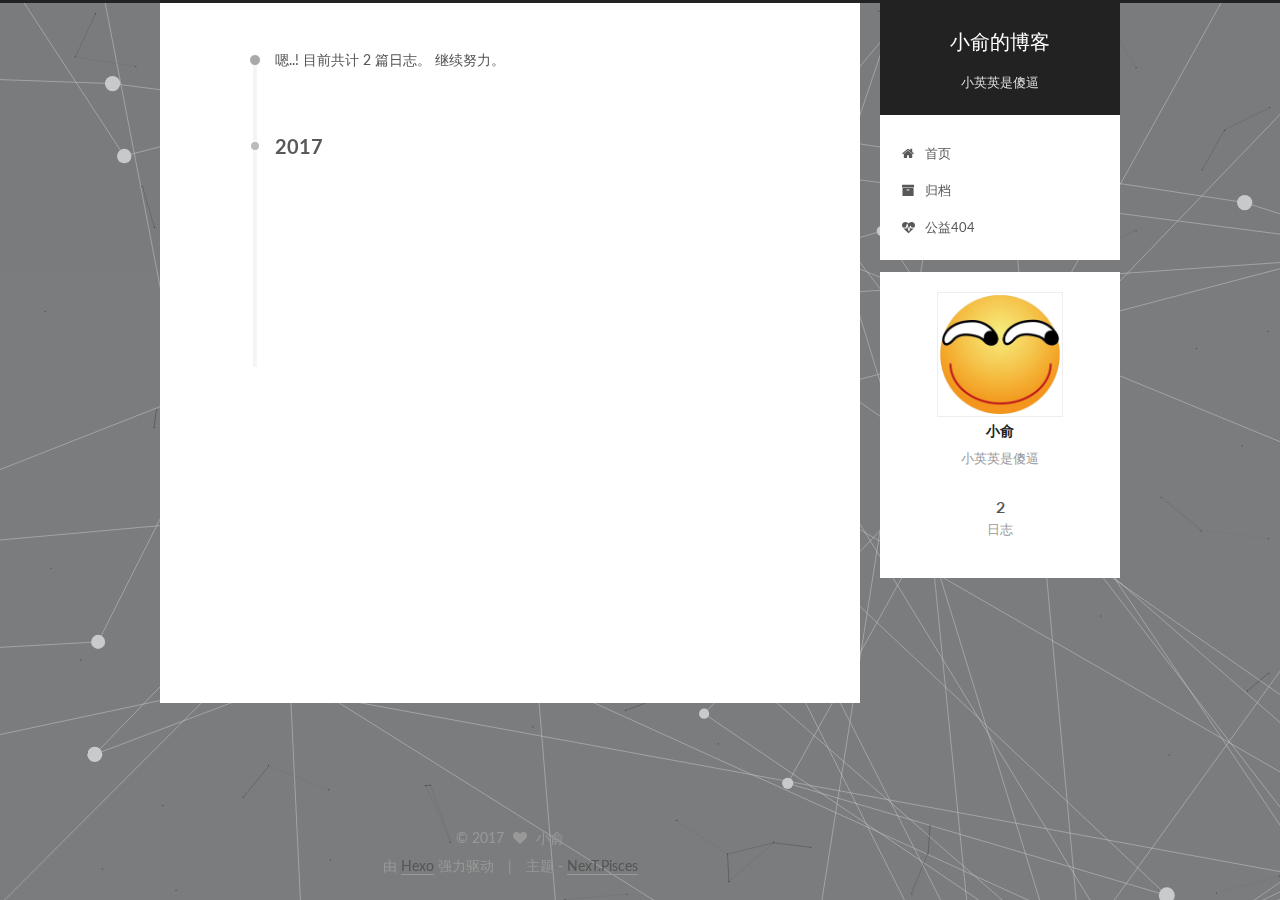
<file: archives/2017/07/index.html>
<!doctype html>



  


<html class="theme-next pisces use-motion" lang="zh-Hans">
<head>
  <meta charset="UTF-8"/>
<meta http-equiv="X-UA-Compatible" content="IE=edge" />
<meta name="viewport" content="width=device-width, initial-scale=1, maximum-scale=1"/>









<meta http-equiv="Cache-Control" content="no-transform" />
<meta http-equiv="Cache-Control" content="no-siteapp" />















  
  
  <link href="/lib/fancybox/source/jquery.fancybox.css?v=2.1.5" rel="stylesheet" type="text/css" />




  
  
  
  

  
    
    
  

  

  

  

  

  
    
    
    <link href="//fonts.googleapis.com/css?family=Lato:300,300italic,400,400italic,700,700italic&subset=latin,latin-ext" rel="stylesheet" type="text/css">
  






<link href="/lib/font-awesome/css/font-awesome.min.css?v=4.6.2" rel="stylesheet" type="text/css" />

<link href="/css/main.css?v=5.1.1" rel="stylesheet" type="text/css" />


  <meta name="keywords" content="Hexo, NexT" />








  <link rel="shortcut icon" type="image/x-icon" href="/favicon.ico?v=5.1.1" />






<meta name="description" content="小英英是傻逼">
<meta property="og:type" content="website">
<meta property="og:title" content="小俞的博客">
<meta property="og:url" content="http://xiaoyuyu.imwork.net/archives/2017/07/index.html">
<meta property="og:site_name" content="小俞的博客">
<meta property="og:description" content="小英英是傻逼">
<meta name="twitter:card" content="summary">
<meta name="twitter:title" content="小俞的博客">
<meta name="twitter:description" content="小英英是傻逼">



<script type="text/javascript" id="hexo.configurations">
  var NexT = window.NexT || {};
  var CONFIG = {
    root: '/',
    scheme: 'Pisces',
    sidebar: {"position":"right","display":"post","offset":12,"offset_float":0,"b2t":false,"scrollpercent":false},
    fancybox: true,
    motion: true,
    duoshuo: {
      userId: '0',
      author: '博主'
    },
    algolia: {
      applicationID: '',
      apiKey: '',
      indexName: '',
      hits: {"per_page":10},
      labels: {"input_placeholder":"Search for Posts","hits_empty":"We didn't find any results for the search: ${query}","hits_stats":"${hits} results found in ${time} ms"}
    }
  };
</script>



  <link rel="canonical" href="http://xiaoyuyu.imwork.net/archives/2017/07/"/>





  <title>归档 | 小俞的博客</title>
  





  <script type="text/javascript">
    var _hmt = _hmt || [];
    (function() {
      var hm = document.createElement("script");
      hm.src = "https://hm.baidu.com/hm.js?66376324109cb0c49fd36714417160bc";
      var s = document.getElementsByTagName("script")[0];
      s.parentNode.insertBefore(hm, s);
    })();
  </script>










</head>

<body itemscope itemtype="http://schema.org/WebPage" lang="zh-Hans">

  
  
    
  

  <div class="container sidebar-position-right  page-archive  ">
    <div class="headband"></div>

    <header id="header" class="header" itemscope itemtype="http://schema.org/WPHeader">
      <div class="header-inner"><div class="site-brand-wrapper">
  <div class="site-meta ">
    

    <div class="custom-logo-site-title">
      <a href="/"  class="brand" rel="start">
        <span class="logo-line-before"><i></i></span>
        <span class="site-title">小俞的博客</span>
        <span class="logo-line-after"><i></i></span>
      </a>
    </div>
      
        <p class="site-subtitle">小英英是傻逼</p>
      
  </div>

  <div class="site-nav-toggle">
    <button>
      <span class="btn-bar"></span>
      <span class="btn-bar"></span>
      <span class="btn-bar"></span>
    </button>
  </div>
</div>

<nav class="site-nav">
  

  
    <ul id="menu" class="menu">
      
        
        <li class="menu-item menu-item-home">
          <a href="/" rel="section">
            
              <i class="menu-item-icon fa fa-fw fa-home"></i> <br />
            
            首页
          </a>
        </li>
      
        
        <li class="menu-item menu-item-archives">
          <a href="/archives/" rel="section">
            
              <i class="menu-item-icon fa fa-fw fa-archive"></i> <br />
            
            归档
          </a>
        </li>
      
        
        <li class="menu-item menu-item-commonweal">
          <a href="/404.html" rel="section">
            
              <i class="menu-item-icon fa fa-fw fa-heartbeat"></i> <br />
            
            公益404
          </a>
        </li>
      

      
    </ul>
  

  
</nav>



 </div>
    </header>

    <main id="main" class="main">
      <div class="main-inner">
        <div class="content-wrap">
          <div id="content" class="content">
            

  <section id="posts" class="posts-collapse">
    <span class="archive-move-on"></span>

    <span class="archive-page-counter">
      
      
      
        
      
      嗯..! 目前共计 2 篇日志。 继续努力。
    </span>

    

      
      
      

      
        
        <div class="collection-title">
          <h2 class="archive-year motion-element" id="archive-year-2017">2017</h2>
        </div>
      
      

      

  <article class="post post-type-normal" itemscope itemtype="http://schema.org/Article">
    <header class="post-header">

      <h2 class="post-title">
        
            <a class="post-title-link" href="/2017/07/04/first/" itemprop="url">
              
                <span itemprop="name">我的第一篇博文</span>
              
            </a>
        
      </h2>

      <div class="post-meta">
        <time class="post-time" itemprop="dateCreated"
              datetime="2017-07-04T21:10:45+08:00"
              content="2017-07-04" >
          07-04
        </time>
      </div>

    </header>
  </article>



    

      
      
      

      
      

      

  <article class="post post-type-normal" itemscope itemtype="http://schema.org/Article">
    <header class="post-header">

      <h2 class="post-title">
        
            <a class="post-title-link" href="/2017/07/04/hello-world/" itemprop="url">
              
                <span itemprop="name">Hello World</span>
              
            </a>
        
      </h2>

      <div class="post-meta">
        <time class="post-time" itemprop="dateCreated"
              datetime="2017-07-04T20:33:21+08:00"
              content="2017-07-04" >
          07-04
        </time>
      </div>

    </header>
  </article>



    

  </section>

  



          </div>
          


          

        </div>
        
          
  
  <div class="sidebar-toggle">
    <div class="sidebar-toggle-line-wrap">
      <span class="sidebar-toggle-line sidebar-toggle-line-first"></span>
      <span class="sidebar-toggle-line sidebar-toggle-line-middle"></span>
      <span class="sidebar-toggle-line sidebar-toggle-line-last"></span>
    </div>
  </div>

  <aside id="sidebar" class="sidebar">
    <div class="sidebar-inner">

      

      

      <section class="site-overview sidebar-panel sidebar-panel-active">
        <div class="site-author motion-element" itemprop="author" itemscope itemtype="http://schema.org/Person">
          <img class="site-author-image" itemprop="image"
               src="/images/avatar.png"
               alt="小俞" />
          <p class="site-author-name" itemprop="name">小俞</p>
           
              <p class="site-description motion-element" itemprop="description">小英英是傻逼</p>
          
        </div>
        <nav class="site-state motion-element">

          
            <div class="site-state-item site-state-posts">
              <a href="/archives/">
                <span class="site-state-item-count">2</span>
                <span class="site-state-item-name">日志</span>
              </a>
            </div>
          

          

          

        </nav>

        

        <div class="links-of-author motion-element">
          
        </div>

        
        

        
        

        


      </section>

      

      

    </div>
  </aside>


        
      </div>
    </main>

    <footer id="footer" class="footer">
      <div class="footer-inner">
        <div class="copyright" >
  
  &copy; 
  <span itemprop="copyrightYear">2017</span>
  <span class="with-love">
    <i class="fa fa-heart"></i>
  </span>
  <span class="author" itemprop="copyrightHolder">小俞</span>
</div>


<div class="powered-by">
  由 <a class="theme-link" href="https://hexo.io">Hexo</a> 强力驱动
</div>

<div class="theme-info">
  主题 -
  <a class="theme-link" href="https://github.com/iissnan/hexo-theme-next">
    NexT.Pisces
  </a>
</div>


        

        
      </div>
    </footer>

    
      <div class="back-to-top">
        <i class="fa fa-arrow-up"></i>
        
      </div>
    

  </div>

  

<script type="text/javascript">
  if (Object.prototype.toString.call(window.Promise) !== '[object Function]') {
    window.Promise = null;
  }
</script>









  


  





  
  







  
  <script type="text/javascript" src="/lib/jquery/index.js?v=2.1.3"></script>

  
  <script type="text/javascript" src="/lib/fastclick/lib/fastclick.min.js?v=1.0.6"></script>

  
  <script type="text/javascript" src="/lib/jquery_lazyload/jquery.lazyload.js?v=1.9.7"></script>

  
  <script type="text/javascript" src="/lib/velocity/velocity.min.js?v=1.2.1"></script>

  
  <script type="text/javascript" src="/lib/velocity/velocity.ui.min.js?v=1.2.1"></script>

  
  <script type="text/javascript" src="/lib/fancybox/source/jquery.fancybox.pack.js?v=2.1.5"></script>

  
  <script type="text/javascript" src="/lib/canvas-nest/canvas-nest.min.js"></script>

  
  <script type="text/javascript" src="/lib/three/three.min.js"></script>

  
  <script type="text/javascript" src="/lib/three/canvas_lines.min.js"></script>


  


  <script type="text/javascript" src="/js/src/utils.js?v=5.1.1"></script>

  <script type="text/javascript" src="/js/src/motion.js?v=5.1.1"></script>



  
  


  <script type="text/javascript" src="/js/src/affix.js?v=5.1.1"></script>

  <script type="text/javascript" src="/js/src/schemes/pisces.js?v=5.1.1"></script>



  
  
    <script type="text/javascript" id="motion.page.archive">
      $('.archive-year').velocity('transition.slideLeftIn');
    </script>
  


  


  <script type="text/javascript" src="/js/src/bootstrap.js?v=5.1.1"></script>



  


  




	





  





  





  






  





  

  
  <script src="https://cdn1.lncld.net/static/js/av-core-mini-0.6.1.js"></script>
  <script>AV.initialize("hKc4QbHIgzF4I5bI9MbqzQKY-gzGzoHsz", "jf4O4t6oPPTfu70h6VqSsOxb");</script>
  <script>
    function showTime(Counter) {
      var query = new AV.Query(Counter);
      var entries = [];
      var $visitors = $(".leancloud_visitors");

      $visitors.each(function () {
        entries.push( $(this).attr("id").trim() );
      });

      query.containedIn('url', entries);
      query.find()
        .done(function (results) {
          var COUNT_CONTAINER_REF = '.leancloud-visitors-count';

          if (results.length === 0) {
            $visitors.find(COUNT_CONTAINER_REF).text(0);
            return;
          }

          for (var i = 0; i < results.length; i++) {
            var item = results[i];
            var url = item.get('url');
            var time = item.get('time');
            var element = document.getElementById(url);

            $(element).find(COUNT_CONTAINER_REF).text(time);
          }
          for(var i = 0; i < entries.length; i++) {
            var url = entries[i];
            var element = document.getElementById(url);
            var countSpan = $(element).find(COUNT_CONTAINER_REF);
            if( countSpan.text() == '') {
              countSpan.text(0);
            }
          }
        })
        .fail(function (object, error) {
          console.log("Error: " + error.code + " " + error.message);
        });
    }

    function addCount(Counter) {
      var $visitors = $(".leancloud_visitors");
      var url = $visitors.attr('id').trim();
      var title = $visitors.attr('data-flag-title').trim();
      var query = new AV.Query(Counter);

      query.equalTo("url", url);
      query.find({
        success: function(results) {
          if (results.length > 0) {
            var counter = results[0];
            counter.fetchWhenSave(true);
            counter.increment("time");
            counter.save(null, {
              success: function(counter) {
                var $element = $(document.getElementById(url));
                $element.find('.leancloud-visitors-count').text(counter.get('time'));
              },
              error: function(counter, error) {
                console.log('Failed to save Visitor num, with error message: ' + error.message);
              }
            });
          } else {
            var newcounter = new Counter();
            /* Set ACL */
            var acl = new AV.ACL();
            acl.setPublicReadAccess(true);
            acl.setPublicWriteAccess(true);
            newcounter.setACL(acl);
            /* End Set ACL */
            newcounter.set("title", title);
            newcounter.set("url", url);
            newcounter.set("time", 1);
            newcounter.save(null, {
              success: function(newcounter) {
                var $element = $(document.getElementById(url));
                $element.find('.leancloud-visitors-count').text(newcounter.get('time'));
              },
              error: function(newcounter, error) {
                console.log('Failed to create');
              }
            });
          }
        },
        error: function(error) {
          console.log('Error:' + error.code + " " + error.message);
        }
      });
    }

    $(function() {
      var Counter = AV.Object.extend("Counter");
      if ($('.leancloud_visitors').length == 1) {
        addCount(Counter);
      } else if ($('.post-title-link').length > 1) {
        showTime(Counter);
      }
    });
  </script>



  

  

  

  

  

</body>
</html>
</file>
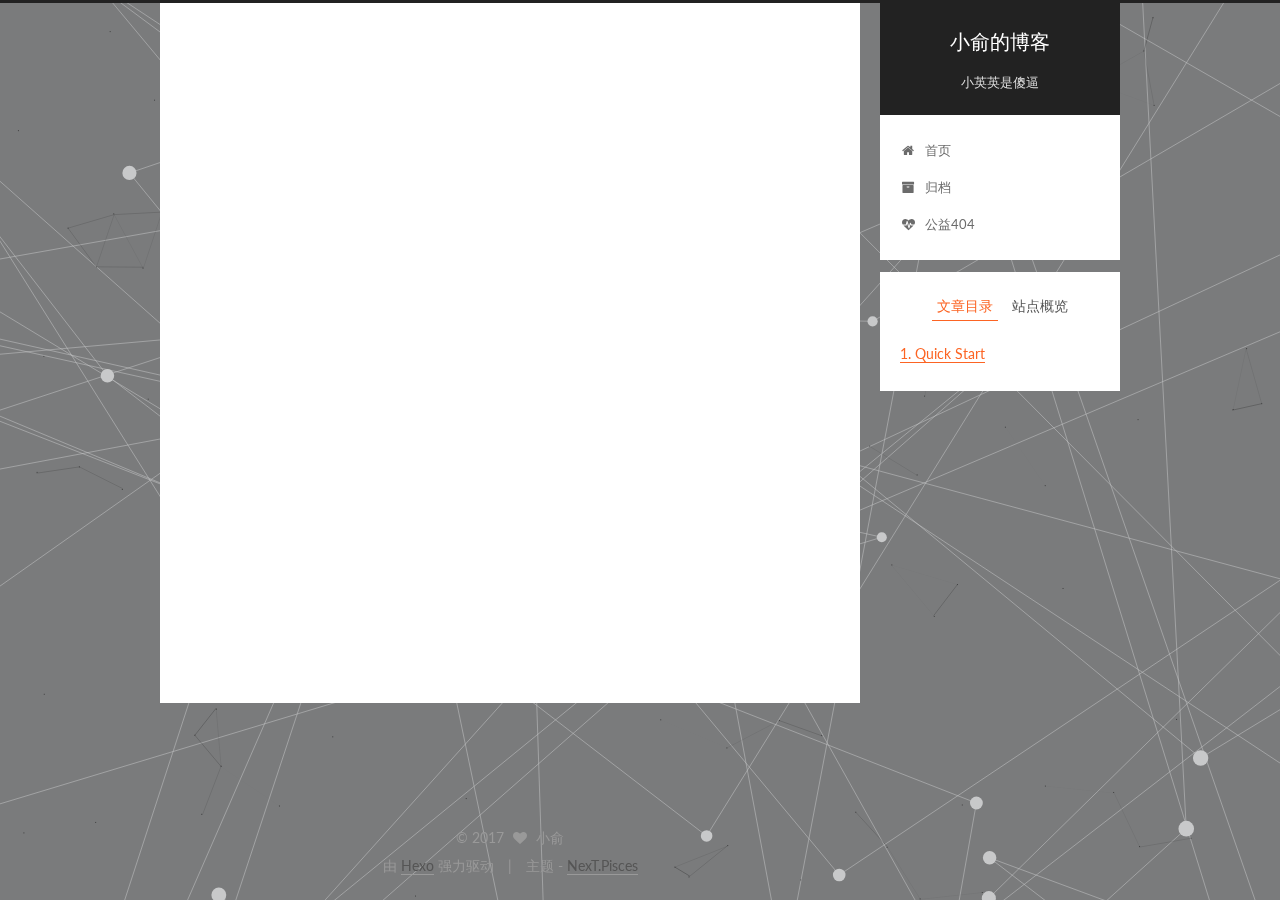
<file: 2017/07/04/first/index.html>
<!doctype html>



  


<html class="theme-next pisces use-motion" lang="zh-Hans">
<head>
  <meta charset="UTF-8"/>
<meta http-equiv="X-UA-Compatible" content="IE=edge" />
<meta name="viewport" content="width=device-width, initial-scale=1, maximum-scale=1"/>









<meta http-equiv="Cache-Control" content="no-transform" />
<meta http-equiv="Cache-Control" content="no-siteapp" />















  
  
  <link href="/lib/fancybox/source/jquery.fancybox.css?v=2.1.5" rel="stylesheet" type="text/css" />




  
  
  
  

  
    
    
  

  

  

  

  

  
    
    
    <link href="//fonts.googleapis.com/css?family=Lato:300,300italic,400,400italic,700,700italic&subset=latin,latin-ext" rel="stylesheet" type="text/css">
  






<link href="/lib/font-awesome/css/font-awesome.min.css?v=4.6.2" rel="stylesheet" type="text/css" />

<link href="/css/main.css?v=5.1.1" rel="stylesheet" type="text/css" />


  <meta name="keywords" content="Hexo, NexT" />








  <link rel="shortcut icon" type="image/x-icon" href="/favicon.ico?v=5.1.1" />






<meta name="description" content="Welcome to Hexo! This is your very first post. Check documentation for more info. If you get any problems when using Hexo, you can find the answer in troubleshooting or you can ask me on GitHub. Quick">
<meta property="og:type" content="article">
<meta property="og:title" content="我的第一篇博文">
<meta property="og:url" content="http://xiaoyuyu.imwork.net/2017/07/04/first/index.html">
<meta property="og:site_name" content="小俞的博客">
<meta property="og:description" content="Welcome to Hexo! This is your very first post. Check documentation for more info. If you get any problems when using Hexo, you can find the answer in troubleshooting or you can ask me on GitHub. Quick">
<meta property="og:updated_time" content="2017-07-04T13:12:45.875Z">
<meta name="twitter:card" content="summary">
<meta name="twitter:title" content="我的第一篇博文">
<meta name="twitter:description" content="Welcome to Hexo! This is your very first post. Check documentation for more info. If you get any problems when using Hexo, you can find the answer in troubleshooting or you can ask me on GitHub. Quick">



<script type="text/javascript" id="hexo.configurations">
  var NexT = window.NexT || {};
  var CONFIG = {
    root: '/',
    scheme: 'Pisces',
    sidebar: {"position":"right","display":"post","offset":12,"offset_float":0,"b2t":false,"scrollpercent":false},
    fancybox: true,
    motion: true,
    duoshuo: {
      userId: '0',
      author: '博主'
    },
    algolia: {
      applicationID: '',
      apiKey: '',
      indexName: '',
      hits: {"per_page":10},
      labels: {"input_placeholder":"Search for Posts","hits_empty":"We didn't find any results for the search: ${query}","hits_stats":"${hits} results found in ${time} ms"}
    }
  };
</script>



  <link rel="canonical" href="http://xiaoyuyu.imwork.net/2017/07/04/first/"/>





  <title>我的第一篇博文 | 小俞的博客</title>
  





  <script type="text/javascript">
    var _hmt = _hmt || [];
    (function() {
      var hm = document.createElement("script");
      hm.src = "https://hm.baidu.com/hm.js?66376324109cb0c49fd36714417160bc";
      var s = document.getElementsByTagName("script")[0];
      s.parentNode.insertBefore(hm, s);
    })();
  </script>










</head>

<body itemscope itemtype="http://schema.org/WebPage" lang="zh-Hans">

  
  
    
  

  <div class="container sidebar-position-right page-post-detail ">
    <div class="headband"></div>

    <header id="header" class="header" itemscope itemtype="http://schema.org/WPHeader">
      <div class="header-inner"><div class="site-brand-wrapper">
  <div class="site-meta ">
    

    <div class="custom-logo-site-title">
      <a href="/"  class="brand" rel="start">
        <span class="logo-line-before"><i></i></span>
        <span class="site-title">小俞的博客</span>
        <span class="logo-line-after"><i></i></span>
      </a>
    </div>
      
        <p class="site-subtitle">小英英是傻逼</p>
      
  </div>

  <div class="site-nav-toggle">
    <button>
      <span class="btn-bar"></span>
      <span class="btn-bar"></span>
      <span class="btn-bar"></span>
    </button>
  </div>
</div>

<nav class="site-nav">
  

  
    <ul id="menu" class="menu">
      
        
        <li class="menu-item menu-item-home">
          <a href="/" rel="section">
            
              <i class="menu-item-icon fa fa-fw fa-home"></i> <br />
            
            首页
          </a>
        </li>
      
        
        <li class="menu-item menu-item-archives">
          <a href="/archives/" rel="section">
            
              <i class="menu-item-icon fa fa-fw fa-archive"></i> <br />
            
            归档
          </a>
        </li>
      
        
        <li class="menu-item menu-item-commonweal">
          <a href="/404.html" rel="section">
            
              <i class="menu-item-icon fa fa-fw fa-heartbeat"></i> <br />
            
            公益404
          </a>
        </li>
      

      
    </ul>
  

  
</nav>



 </div>
    </header>

    <main id="main" class="main">
      <div class="main-inner">
        <div class="content-wrap">
          <div id="content" class="content">
            

  <div id="posts" class="posts-expand">
    

  

  
  
  

  <article class="post post-type-normal " itemscope itemtype="http://schema.org/Article">
    <link itemprop="mainEntityOfPage" href="http://xiaoyuyu.imwork.net/2017/07/04/first/">

    <span hidden itemprop="author" itemscope itemtype="http://schema.org/Person">
      <meta itemprop="name" content="小俞">
      <meta itemprop="description" content="">
      <meta itemprop="image" content="/images/avatar.png">
    </span>

    <span hidden itemprop="publisher" itemscope itemtype="http://schema.org/Organization">
      <meta itemprop="name" content="小俞的博客">
    </span>

    
      <header class="post-header">

        
        
          <h1 class="post-title" itemprop="name headline">我的第一篇博文</h1>
        

        <div class="post-meta">
          <span class="post-time">
            
              <span class="post-meta-item-icon">
                <i class="fa fa-calendar-o"></i>
              </span>
              
                <span class="post-meta-item-text">发表于</span>
              
              <time title="创建于" itemprop="dateCreated datePublished" datetime="2017-07-04T21:10:45+08:00">
                2017-07-04
              </time>
            

            

            
          </span>

          

          
            
          

          
          
             <span id="/2017/07/04/first/" class="leancloud_visitors" data-flag-title="我的第一篇博文">
               <span class="post-meta-divider">|</span>
               <span class="post-meta-item-icon">
                 <i class="fa fa-eye"></i>
               </span>
               
                 <span class="post-meta-item-text">阅读次数 </span>
               
                 <span class="leancloud-visitors-count"></span>
             </span>
          

          

          

          

        </div>
      </header>
    

    <div class="post-body" itemprop="articleBody">

      
      

      
        <p>Welcome to <a href="https://hexo.io/" target="_blank" rel="external">Hexo</a>! This is your very first post. Check <a href="https://hexo.io/docs/" target="_blank" rel="external">documentation</a> for more info. If you get any problems when using Hexo, you can find the answer in <a href="https://hexo.io/docs/troubleshooting.html" target="_blank" rel="external">troubleshooting</a> or you can ask me on <a href="https://github.com/hexojs/hexo/issues" target="_blank" rel="external">GitHub</a>.</p>
<h2 id="Quick-Start"><a href="#Quick-Start" class="headerlink" title="Quick Start"></a>Quick Start</h2><p>任何人的观点</p>

      
    </div>

    <div>
      
        

      
    </div>

    <div>
      
        
  <div style="padding: 10px 0; margin: 20px auto; width: 90%; text-align: center;">
    <div>坚持原创技术分享，您的支持将鼓励我继续创作！</div>
    <button id="rewardButton" disable="enable" onclick="var qr = document.getElementById('QR'); if (qr.style.display === 'none') {qr.style.display='block';} else {qr.style.display='none'}">
      <span>赏</span>
    </button>
    <div id="QR" style="display: none;">
      
      
        <div id="alipay" style="display: inline-block">
          <img id="alipay_qr" src="/images/alipay.png" alt="小俞 Alipay"/>
          <p>支付宝打赏</p>
        </div>
      
    </div>
  </div>


      
    </div>

    <div>
      
        

      
    </div>

    <footer class="post-footer">
      

      
      
      

      
        <div class="post-nav">
          <div class="post-nav-next post-nav-item">
            
              <a href="/2017/07/04/hello-world/" rel="next" title="Hello World">
                <i class="fa fa-chevron-left"></i> Hello World
              </a>
            
          </div>

          <span class="post-nav-divider"></span>

          <div class="post-nav-prev post-nav-item">
            
          </div>
        </div>
      

      
      
    </footer>
  </article>



    <div class="post-spread">
      
    </div>
  </div>


          </div>
          


          
  <div class="comments" id="comments">
    
      <div id="lv-container" data-id="city" data-uid="MTAyMC8yOTMwOS81ODc3"></div>
    
  </div>


        </div>
        
          
  
  <div class="sidebar-toggle">
    <div class="sidebar-toggle-line-wrap">
      <span class="sidebar-toggle-line sidebar-toggle-line-first"></span>
      <span class="sidebar-toggle-line sidebar-toggle-line-middle"></span>
      <span class="sidebar-toggle-line sidebar-toggle-line-last"></span>
    </div>
  </div>

  <aside id="sidebar" class="sidebar">
    <div class="sidebar-inner">

      

      
        <ul class="sidebar-nav motion-element">
          <li class="sidebar-nav-toc sidebar-nav-active" data-target="post-toc-wrap" >
            文章目录
          </li>
          <li class="sidebar-nav-overview" data-target="site-overview">
            站点概览
          </li>
        </ul>
      

      <section class="site-overview sidebar-panel">
        <div class="site-author motion-element" itemprop="author" itemscope itemtype="http://schema.org/Person">
          <img class="site-author-image" itemprop="image"
               src="/images/avatar.png"
               alt="小俞" />
          <p class="site-author-name" itemprop="name">小俞</p>
           
              <p class="site-description motion-element" itemprop="description">小英英是傻逼</p>
          
        </div>
        <nav class="site-state motion-element">

          
            <div class="site-state-item site-state-posts">
              <a href="/archives/">
                <span class="site-state-item-count">2</span>
                <span class="site-state-item-name">日志</span>
              </a>
            </div>
          

          

          

        </nav>

        

        <div class="links-of-author motion-element">
          
        </div>

        
        

        
        

        


      </section>

      
      <!--noindex-->
        <section class="post-toc-wrap motion-element sidebar-panel sidebar-panel-active">
          <div class="post-toc">

            
              
            

            
              <div class="post-toc-content"><ol class="nav"><li class="nav-item nav-level-2"><a class="nav-link" href="#Quick-Start"><span class="nav-number">1.</span> <span class="nav-text">Quick Start</span></a></li></ol></div>
            

          </div>
        </section>
      <!--/noindex-->
      

      

    </div>
  </aside>


        
      </div>
    </main>

    <footer id="footer" class="footer">
      <div class="footer-inner">
        <div class="copyright" >
  
  &copy; 
  <span itemprop="copyrightYear">2017</span>
  <span class="with-love">
    <i class="fa fa-heart"></i>
  </span>
  <span class="author" itemprop="copyrightHolder">小俞</span>
</div>


<div class="powered-by">
  由 <a class="theme-link" href="https://hexo.io">Hexo</a> 强力驱动
</div>

<div class="theme-info">
  主题 -
  <a class="theme-link" href="https://github.com/iissnan/hexo-theme-next">
    NexT.Pisces
  </a>
</div>


        

        
      </div>
    </footer>

    
      <div class="back-to-top">
        <i class="fa fa-arrow-up"></i>
        
      </div>
    

  </div>

  

<script type="text/javascript">
  if (Object.prototype.toString.call(window.Promise) !== '[object Function]') {
    window.Promise = null;
  }
</script>









  


  





  
  







  
  <script type="text/javascript" src="/lib/jquery/index.js?v=2.1.3"></script>

  
  <script type="text/javascript" src="/lib/fastclick/lib/fastclick.min.js?v=1.0.6"></script>

  
  <script type="text/javascript" src="/lib/jquery_lazyload/jquery.lazyload.js?v=1.9.7"></script>

  
  <script type="text/javascript" src="/lib/velocity/velocity.min.js?v=1.2.1"></script>

  
  <script type="text/javascript" src="/lib/velocity/velocity.ui.min.js?v=1.2.1"></script>

  
  <script type="text/javascript" src="/lib/fancybox/source/jquery.fancybox.pack.js?v=2.1.5"></script>

  
  <script type="text/javascript" src="/lib/canvas-nest/canvas-nest.min.js"></script>

  
  <script type="text/javascript" src="/lib/three/three.min.js"></script>

  
  <script type="text/javascript" src="/lib/three/canvas_lines.min.js"></script>


  


  <script type="text/javascript" src="/js/src/utils.js?v=5.1.1"></script>

  <script type="text/javascript" src="/js/src/motion.js?v=5.1.1"></script>



  
  


  <script type="text/javascript" src="/js/src/affix.js?v=5.1.1"></script>

  <script type="text/javascript" src="/js/src/schemes/pisces.js?v=5.1.1"></script>



  
  <script type="text/javascript" src="/js/src/scrollspy.js?v=5.1.1"></script>
<script type="text/javascript" src="/js/src/post-details.js?v=5.1.1"></script>



  


  <script type="text/javascript" src="/js/src/bootstrap.js?v=5.1.1"></script>



  


  




	





  





  





  
    <script type="text/javascript">
      (function(d, s) {
        var j, e = d.getElementsByTagName(s)[0];
        if (typeof LivereTower === 'function') { return; }
        j = d.createElement(s);
        j.src = 'https://cdn-city.livere.com/js/embed.dist.js';
        j.async = true;
        e.parentNode.insertBefore(j, e);
      })(document, 'script');
    </script>
  






  





  

  
  <script src="https://cdn1.lncld.net/static/js/av-core-mini-0.6.1.js"></script>
  <script>AV.initialize("hKc4QbHIgzF4I5bI9MbqzQKY-gzGzoHsz", "jf4O4t6oPPTfu70h6VqSsOxb");</script>
  <script>
    function showTime(Counter) {
      var query = new AV.Query(Counter);
      var entries = [];
      var $visitors = $(".leancloud_visitors");

      $visitors.each(function () {
        entries.push( $(this).attr("id").trim() );
      });

      query.containedIn('url', entries);
      query.find()
        .done(function (results) {
          var COUNT_CONTAINER_REF = '.leancloud-visitors-count';

          if (results.length === 0) {
            $visitors.find(COUNT_CONTAINER_REF).text(0);
            return;
          }

          for (var i = 0; i < results.length; i++) {
            var item = results[i];
            var url = item.get('url');
            var time = item.get('time');
            var element = document.getElementById(url);

            $(element).find(COUNT_CONTAINER_REF).text(time);
          }
          for(var i = 0; i < entries.length; i++) {
            var url = entries[i];
            var element = document.getElementById(url);
            var countSpan = $(element).find(COUNT_CONTAINER_REF);
            if( countSpan.text() == '') {
              countSpan.text(0);
            }
          }
        })
        .fail(function (object, error) {
          console.log("Error: " + error.code + " " + error.message);
        });
    }

    function addCount(Counter) {
      var $visitors = $(".leancloud_visitors");
      var url = $visitors.attr('id').trim();
      var title = $visitors.attr('data-flag-title').trim();
      var query = new AV.Query(Counter);

      query.equalTo("url", url);
      query.find({
        success: function(results) {
          if (results.length > 0) {
            var counter = results[0];
            counter.fetchWhenSave(true);
            counter.increment("time");
            counter.save(null, {
              success: function(counter) {
                var $element = $(document.getElementById(url));
                $element.find('.leancloud-visitors-count').text(counter.get('time'));
              },
              error: function(counter, error) {
                console.log('Failed to save Visitor num, with error message: ' + error.message);
              }
            });
          } else {
            var newcounter = new Counter();
            /* Set ACL */
            var acl = new AV.ACL();
            acl.setPublicReadAccess(true);
            acl.setPublicWriteAccess(true);
            newcounter.setACL(acl);
            /* End Set ACL */
            newcounter.set("title", title);
            newcounter.set("url", url);
            newcounter.set("time", 1);
            newcounter.save(null, {
              success: function(newcounter) {
                var $element = $(document.getElementById(url));
                $element.find('.leancloud-visitors-count').text(newcounter.get('time'));
              },
              error: function(newcounter, error) {
                console.log('Failed to create');
              }
            });
          }
        },
        error: function(error) {
          console.log('Error:' + error.code + " " + error.message);
        }
      });
    }

    $(function() {
      var Counter = AV.Object.extend("Counter");
      if ($('.leancloud_visitors').length == 1) {
        addCount(Counter);
      } else if ($('.post-title-link').length > 1) {
        showTime(Counter);
      }
    });
  </script>



  

  

  

  

  

</body>
</html>
</file>
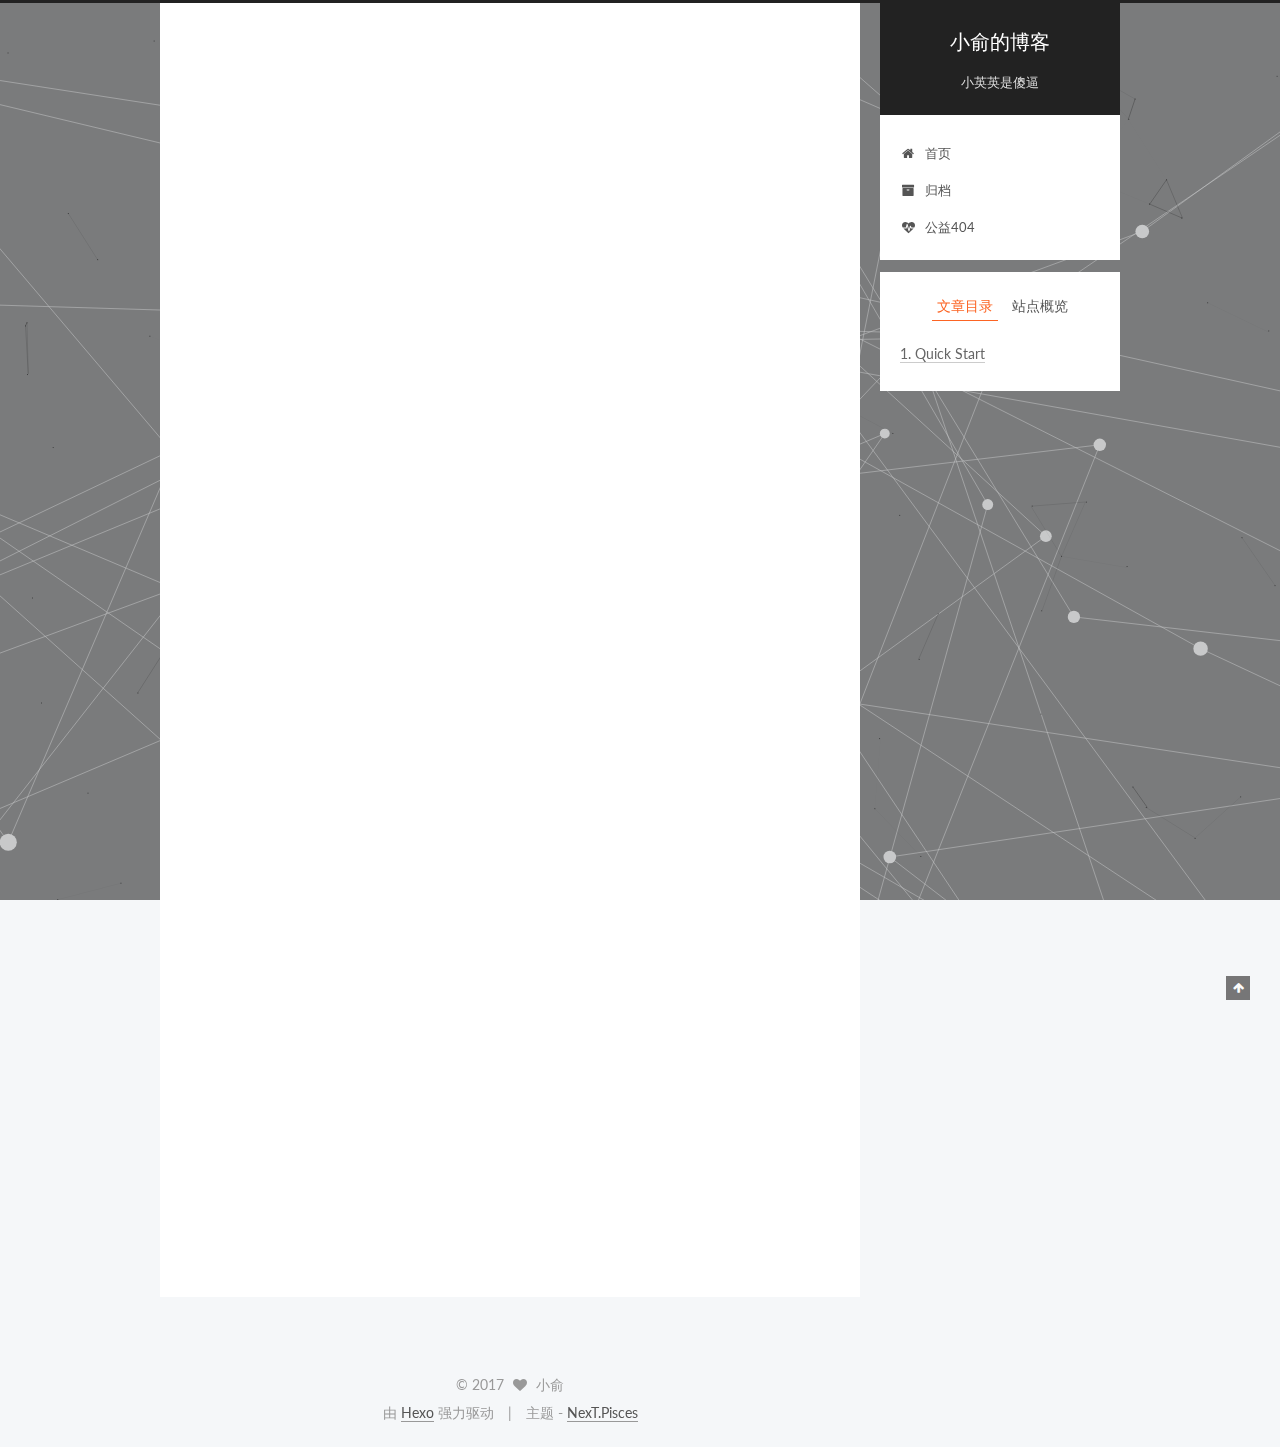
<file: 2017/07/04/hello-world/index.html>
<!doctype html>



  


<html class="theme-next pisces use-motion" lang="zh-Hans">
<head>
  <meta charset="UTF-8"/>
<meta http-equiv="X-UA-Compatible" content="IE=edge" />
<meta name="viewport" content="width=device-width, initial-scale=1, maximum-scale=1"/>









<meta http-equiv="Cache-Control" content="no-transform" />
<meta http-equiv="Cache-Control" content="no-siteapp" />















  
  
  <link href="/lib/fancybox/source/jquery.fancybox.css?v=2.1.5" rel="stylesheet" type="text/css" />




  
  
  
  

  
    
    
  

  

  

  

  

  
    
    
    <link href="//fonts.googleapis.com/css?family=Lato:300,300italic,400,400italic,700,700italic&subset=latin,latin-ext" rel="stylesheet" type="text/css">
  






<link href="/lib/font-awesome/css/font-awesome.min.css?v=4.6.2" rel="stylesheet" type="text/css" />

<link href="/css/main.css?v=5.1.1" rel="stylesheet" type="text/css" />


  <meta name="keywords" content="Hexo, NexT" />








  <link rel="shortcut icon" type="image/x-icon" href="/favicon.ico?v=5.1.1" />






<meta name="description" content="Welcome to Hexo! This is your very first post. Check documentation for more info. If you get any problems when using Hexo, you can find the answer in troubleshooting or you can ask me on GitHub. Quick">
<meta property="og:type" content="article">
<meta property="og:title" content="Hello World">
<meta property="og:url" content="http://xiaoyuyu.imwork.net/2017/07/04/hello-world/index.html">
<meta property="og:site_name" content="小俞的博客">
<meta property="og:description" content="Welcome to Hexo! This is your very first post. Check documentation for more info. If you get any problems when using Hexo, you can find the answer in troubleshooting or you can ask me on GitHub. Quick">
<meta property="og:updated_time" content="2017-07-04T12:33:21.827Z">
<meta name="twitter:card" content="summary">
<meta name="twitter:title" content="Hello World">
<meta name="twitter:description" content="Welcome to Hexo! This is your very first post. Check documentation for more info. If you get any problems when using Hexo, you can find the answer in troubleshooting or you can ask me on GitHub. Quick">



<script type="text/javascript" id="hexo.configurations">
  var NexT = window.NexT || {};
  var CONFIG = {
    root: '/',
    scheme: 'Pisces',
    sidebar: {"position":"right","display":"post","offset":12,"offset_float":0,"b2t":false,"scrollpercent":false},
    fancybox: true,
    motion: true,
    duoshuo: {
      userId: '0',
      author: '博主'
    },
    algolia: {
      applicationID: '',
      apiKey: '',
      indexName: '',
      hits: {"per_page":10},
      labels: {"input_placeholder":"Search for Posts","hits_empty":"We didn't find any results for the search: ${query}","hits_stats":"${hits} results found in ${time} ms"}
    }
  };
</script>



  <link rel="canonical" href="http://xiaoyuyu.imwork.net/2017/07/04/hello-world/"/>





  <title>Hello World | 小俞的博客</title>
  





  <script type="text/javascript">
    var _hmt = _hmt || [];
    (function() {
      var hm = document.createElement("script");
      hm.src = "https://hm.baidu.com/hm.js?66376324109cb0c49fd36714417160bc";
      var s = document.getElementsByTagName("script")[0];
      s.parentNode.insertBefore(hm, s);
    })();
  </script>










</head>

<body itemscope itemtype="http://schema.org/WebPage" lang="zh-Hans">

  
  
    
  

  <div class="container sidebar-position-right page-post-detail ">
    <div class="headband"></div>

    <header id="header" class="header" itemscope itemtype="http://schema.org/WPHeader">
      <div class="header-inner"><div class="site-brand-wrapper">
  <div class="site-meta ">
    

    <div class="custom-logo-site-title">
      <a href="/"  class="brand" rel="start">
        <span class="logo-line-before"><i></i></span>
        <span class="site-title">小俞的博客</span>
        <span class="logo-line-after"><i></i></span>
      </a>
    </div>
      
        <p class="site-subtitle">小英英是傻逼</p>
      
  </div>

  <div class="site-nav-toggle">
    <button>
      <span class="btn-bar"></span>
      <span class="btn-bar"></span>
      <span class="btn-bar"></span>
    </button>
  </div>
</div>

<nav class="site-nav">
  

  
    <ul id="menu" class="menu">
      
        
        <li class="menu-item menu-item-home">
          <a href="/" rel="section">
            
              <i class="menu-item-icon fa fa-fw fa-home"></i> <br />
            
            首页
          </a>
        </li>
      
        
        <li class="menu-item menu-item-archives">
          <a href="/archives/" rel="section">
            
              <i class="menu-item-icon fa fa-fw fa-archive"></i> <br />
            
            归档
          </a>
        </li>
      
        
        <li class="menu-item menu-item-commonweal">
          <a href="/404.html" rel="section">
            
              <i class="menu-item-icon fa fa-fw fa-heartbeat"></i> <br />
            
            公益404
          </a>
        </li>
      

      
    </ul>
  

  
</nav>



 </div>
    </header>

    <main id="main" class="main">
      <div class="main-inner">
        <div class="content-wrap">
          <div id="content" class="content">
            

  <div id="posts" class="posts-expand">
    

  

  
  
  

  <article class="post post-type-normal " itemscope itemtype="http://schema.org/Article">
    <link itemprop="mainEntityOfPage" href="http://xiaoyuyu.imwork.net/2017/07/04/hello-world/">

    <span hidden itemprop="author" itemscope itemtype="http://schema.org/Person">
      <meta itemprop="name" content="小俞">
      <meta itemprop="description" content="">
      <meta itemprop="image" content="/images/avatar.png">
    </span>

    <span hidden itemprop="publisher" itemscope itemtype="http://schema.org/Organization">
      <meta itemprop="name" content="小俞的博客">
    </span>

    
      <header class="post-header">

        
        
          <h1 class="post-title" itemprop="name headline">Hello World</h1>
        

        <div class="post-meta">
          <span class="post-time">
            
              <span class="post-meta-item-icon">
                <i class="fa fa-calendar-o"></i>
              </span>
              
                <span class="post-meta-item-text">发表于</span>
              
              <time title="创建于" itemprop="dateCreated datePublished" datetime="2017-07-04T20:33:21+08:00">
                2017-07-04
              </time>
            

            

            
          </span>

          

          
            
          

          
          
             <span id="/2017/07/04/hello-world/" class="leancloud_visitors" data-flag-title="Hello World">
               <span class="post-meta-divider">|</span>
               <span class="post-meta-item-icon">
                 <i class="fa fa-eye"></i>
               </span>
               
                 <span class="post-meta-item-text">阅读次数 </span>
               
                 <span class="leancloud-visitors-count"></span>
             </span>
          

          

          

          

        </div>
      </header>
    

    <div class="post-body" itemprop="articleBody">

      
      

      
        <p>Welcome to <a href="https://hexo.io/" target="_blank" rel="external">Hexo</a>! This is your very first post. Check <a href="https://hexo.io/docs/" target="_blank" rel="external">documentation</a> for more info. If you get any problems when using Hexo, you can find the answer in <a href="https://hexo.io/docs/troubleshooting.html" target="_blank" rel="external">troubleshooting</a> or you can ask me on <a href="https://github.com/hexojs/hexo/issues" target="_blank" rel="external">GitHub</a>.</p>
<h2 id="Quick-Start"><a href="#Quick-Start" class="headerlink" title="Quick Start"></a>Quick Start</h2><h3 id="Create-a-new-post"><a href="#Create-a-new-post" class="headerlink" title="Create a new post"></a>Create a new post</h3><figure class="highlight bash"><table><tr><td class="gutter"><pre><div class="line">1</div></pre></td><td class="code"><pre><div class="line">$ hexo new <span class="string">"My New Post"</span></div></pre></td></tr></table></figure>
<p>More info: <a href="https://hexo.io/docs/writing.html" target="_blank" rel="external">Writing</a></p>
<h3 id="Run-server"><a href="#Run-server" class="headerlink" title="Run server"></a>Run server</h3><figure class="highlight bash"><table><tr><td class="gutter"><pre><div class="line">1</div></pre></td><td class="code"><pre><div class="line">$ hexo server</div></pre></td></tr></table></figure>
<p>More info: <a href="https://hexo.io/docs/server.html" target="_blank" rel="external">Server</a></p>
<h3 id="Generate-static-files"><a href="#Generate-static-files" class="headerlink" title="Generate static files"></a>Generate static files</h3><figure class="highlight bash"><table><tr><td class="gutter"><pre><div class="line">1</div></pre></td><td class="code"><pre><div class="line">$ hexo generate</div></pre></td></tr></table></figure>
<p>More info: <a href="https://hexo.io/docs/generating.html" target="_blank" rel="external">Generating</a></p>
<h3 id="Deploy-to-remote-sites"><a href="#Deploy-to-remote-sites" class="headerlink" title="Deploy to remote sites"></a>Deploy to remote sites</h3><figure class="highlight bash"><table><tr><td class="gutter"><pre><div class="line">1</div></pre></td><td class="code"><pre><div class="line">$ hexo deploy</div></pre></td></tr></table></figure>
<p>More info: <a href="https://hexo.io/docs/deployment.html" target="_blank" rel="external">Deployment</a></p>

      
    </div>

    <div>
      
        

      
    </div>

    <div>
      
        
  <div style="padding: 10px 0; margin: 20px auto; width: 90%; text-align: center;">
    <div>坚持原创技术分享，您的支持将鼓励我继续创作！</div>
    <button id="rewardButton" disable="enable" onclick="var qr = document.getElementById('QR'); if (qr.style.display === 'none') {qr.style.display='block';} else {qr.style.display='none'}">
      <span>赏</span>
    </button>
    <div id="QR" style="display: none;">
      
      
        <div id="alipay" style="display: inline-block">
          <img id="alipay_qr" src="/images/alipay.png" alt="小俞 Alipay"/>
          <p>支付宝打赏</p>
        </div>
      
    </div>
  </div>


      
    </div>

    <div>
      
        

      
    </div>

    <footer class="post-footer">
      

      
      
      

      
        <div class="post-nav">
          <div class="post-nav-next post-nav-item">
            
          </div>

          <span class="post-nav-divider"></span>

          <div class="post-nav-prev post-nav-item">
            
              <a href="/2017/07/04/first/" rel="prev" title="我的第一篇博文">
                我的第一篇博文 <i class="fa fa-chevron-right"></i>
              </a>
            
          </div>
        </div>
      

      
      
    </footer>
  </article>



    <div class="post-spread">
      
    </div>
  </div>


          </div>
          


          
  <div class="comments" id="comments">
    
      <div id="lv-container" data-id="city" data-uid="MTAyMC8yOTMwOS81ODc3"></div>
    
  </div>


        </div>
        
          
  
  <div class="sidebar-toggle">
    <div class="sidebar-toggle-line-wrap">
      <span class="sidebar-toggle-line sidebar-toggle-line-first"></span>
      <span class="sidebar-toggle-line sidebar-toggle-line-middle"></span>
      <span class="sidebar-toggle-line sidebar-toggle-line-last"></span>
    </div>
  </div>

  <aside id="sidebar" class="sidebar">
    <div class="sidebar-inner">

      

      
        <ul class="sidebar-nav motion-element">
          <li class="sidebar-nav-toc sidebar-nav-active" data-target="post-toc-wrap" >
            文章目录
          </li>
          <li class="sidebar-nav-overview" data-target="site-overview">
            站点概览
          </li>
        </ul>
      

      <section class="site-overview sidebar-panel">
        <div class="site-author motion-element" itemprop="author" itemscope itemtype="http://schema.org/Person">
          <img class="site-author-image" itemprop="image"
               src="/images/avatar.png"
               alt="小俞" />
          <p class="site-author-name" itemprop="name">小俞</p>
           
              <p class="site-description motion-element" itemprop="description">小英英是傻逼</p>
          
        </div>
        <nav class="site-state motion-element">

          
            <div class="site-state-item site-state-posts">
              <a href="/archives/">
                <span class="site-state-item-count">2</span>
                <span class="site-state-item-name">日志</span>
              </a>
            </div>
          

          

          

        </nav>

        

        <div class="links-of-author motion-element">
          
        </div>

        
        

        
        

        


      </section>

      
      <!--noindex-->
        <section class="post-toc-wrap motion-element sidebar-panel sidebar-panel-active">
          <div class="post-toc">

            
              
            

            
              <div class="post-toc-content"><ol class="nav"><li class="nav-item nav-level-2"><a class="nav-link" href="#Quick-Start"><span class="nav-number">1.</span> <span class="nav-text">Quick Start</span></a><ol class="nav-child"><li class="nav-item nav-level-3"><a class="nav-link" href="#Create-a-new-post"><span class="nav-number">1.1.</span> <span class="nav-text">Create a new post</span></a></li><li class="nav-item nav-level-3"><a class="nav-link" href="#Run-server"><span class="nav-number">1.2.</span> <span class="nav-text">Run server</span></a></li><li class="nav-item nav-level-3"><a class="nav-link" href="#Generate-static-files"><span class="nav-number">1.3.</span> <span class="nav-text">Generate static files</span></a></li><li class="nav-item nav-level-3"><a class="nav-link" href="#Deploy-to-remote-sites"><span class="nav-number">1.4.</span> <span class="nav-text">Deploy to remote sites</span></a></li></ol></li></ol></div>
            

          </div>
        </section>
      <!--/noindex-->
      

      

    </div>
  </aside>


        
      </div>
    </main>

    <footer id="footer" class="footer">
      <div class="footer-inner">
        <div class="copyright" >
  
  &copy; 
  <span itemprop="copyrightYear">2017</span>
  <span class="with-love">
    <i class="fa fa-heart"></i>
  </span>
  <span class="author" itemprop="copyrightHolder">小俞</span>
</div>


<div class="powered-by">
  由 <a class="theme-link" href="https://hexo.io">Hexo</a> 强力驱动
</div>

<div class="theme-info">
  主题 -
  <a class="theme-link" href="https://github.com/iissnan/hexo-theme-next">
    NexT.Pisces
  </a>
</div>


        

        
      </div>
    </footer>

    
      <div class="back-to-top">
        <i class="fa fa-arrow-up"></i>
        
      </div>
    

  </div>

  

<script type="text/javascript">
  if (Object.prototype.toString.call(window.Promise) !== '[object Function]') {
    window.Promise = null;
  }
</script>









  


  





  
  







  
  <script type="text/javascript" src="/lib/jquery/index.js?v=2.1.3"></script>

  
  <script type="text/javascript" src="/lib/fastclick/lib/fastclick.min.js?v=1.0.6"></script>

  
  <script type="text/javascript" src="/lib/jquery_lazyload/jquery.lazyload.js?v=1.9.7"></script>

  
  <script type="text/javascript" src="/lib/velocity/velocity.min.js?v=1.2.1"></script>

  
  <script type="text/javascript" src="/lib/velocity/velocity.ui.min.js?v=1.2.1"></script>

  
  <script type="text/javascript" src="/lib/fancybox/source/jquery.fancybox.pack.js?v=2.1.5"></script>

  
  <script type="text/javascript" src="/lib/canvas-nest/canvas-nest.min.js"></script>

  
  <script type="text/javascript" src="/lib/three/three.min.js"></script>

  
  <script type="text/javascript" src="/lib/three/canvas_lines.min.js"></script>


  


  <script type="text/javascript" src="/js/src/utils.js?v=5.1.1"></script>

  <script type="text/javascript" src="/js/src/motion.js?v=5.1.1"></script>



  
  


  <script type="text/javascript" src="/js/src/affix.js?v=5.1.1"></script>

  <script type="text/javascript" src="/js/src/schemes/pisces.js?v=5.1.1"></script>



  
  <script type="text/javascript" src="/js/src/scrollspy.js?v=5.1.1"></script>
<script type="text/javascript" src="/js/src/post-details.js?v=5.1.1"></script>



  


  <script type="text/javascript" src="/js/src/bootstrap.js?v=5.1.1"></script>



  


  




	





  





  





  
    <script type="text/javascript">
      (function(d, s) {
        var j, e = d.getElementsByTagName(s)[0];
        if (typeof LivereTower === 'function') { return; }
        j = d.createElement(s);
        j.src = 'https://cdn-city.livere.com/js/embed.dist.js';
        j.async = true;
        e.parentNode.insertBefore(j, e);
      })(document, 'script');
    </script>
  






  





  

  
  <script src="https://cdn1.lncld.net/static/js/av-core-mini-0.6.1.js"></script>
  <script>AV.initialize("hKc4QbHIgzF4I5bI9MbqzQKY-gzGzoHsz", "jf4O4t6oPPTfu70h6VqSsOxb");</script>
  <script>
    function showTime(Counter) {
      var query = new AV.Query(Counter);
      var entries = [];
      var $visitors = $(".leancloud_visitors");

      $visitors.each(function () {
        entries.push( $(this).attr("id").trim() );
      });

      query.containedIn('url', entries);
      query.find()
        .done(function (results) {
          var COUNT_CONTAINER_REF = '.leancloud-visitors-count';

          if (results.length === 0) {
            $visitors.find(COUNT_CONTAINER_REF).text(0);
            return;
          }

          for (var i = 0; i < results.length; i++) {
            var item = results[i];
            var url = item.get('url');
            var time = item.get('time');
            var element = document.getElementById(url);

            $(element).find(COUNT_CONTAINER_REF).text(time);
          }
          for(var i = 0; i < entries.length; i++) {
            var url = entries[i];
            var element = document.getElementById(url);
            var countSpan = $(element).find(COUNT_CONTAINER_REF);
            if( countSpan.text() == '') {
              countSpan.text(0);
            }
          }
        })
        .fail(function (object, error) {
          console.log("Error: " + error.code + " " + error.message);
        });
    }

    function addCount(Counter) {
      var $visitors = $(".leancloud_visitors");
      var url = $visitors.attr('id').trim();
      var title = $visitors.attr('data-flag-title').trim();
      var query = new AV.Query(Counter);

      query.equalTo("url", url);
      query.find({
        success: function(results) {
          if (results.length > 0) {
            var counter = results[0];
            counter.fetchWhenSave(true);
            counter.increment("time");
            counter.save(null, {
              success: function(counter) {
                var $element = $(document.getElementById(url));
                $element.find('.leancloud-visitors-count').text(counter.get('time'));
              },
              error: function(counter, error) {
                console.log('Failed to save Visitor num, with error message: ' + error.message);
              }
            });
          } else {
            var newcounter = new Counter();
            /* Set ACL */
            var acl = new AV.ACL();
            acl.setPublicReadAccess(true);
            acl.setPublicWriteAccess(true);
            newcounter.setACL(acl);
            /* End Set ACL */
            newcounter.set("title", title);
            newcounter.set("url", url);
            newcounter.set("time", 1);
            newcounter.save(null, {
              success: function(newcounter) {
                var $element = $(document.getElementById(url));
                $element.find('.leancloud-visitors-count').text(newcounter.get('time'));
              },
              error: function(newcounter, error) {
                console.log('Failed to create');
              }
            });
          }
        },
        error: function(error) {
          console.log('Error:' + error.code + " " + error.message);
        }
      });
    }

    $(function() {
      var Counter = AV.Object.extend("Counter");
      if ($('.leancloud_visitors').length == 1) {
        addCount(Counter);
      } else if ($('.post-title-link').length > 1) {
        showTime(Counter);
      }
    });
  </script>



  

  

  

  

  

</body>
</html>
</file>
<file: css/main.css>
/* normalize.css v3.0.2 | MIT License | git.io/normalize */
html {
  font-family: sans-serif; /* 1 */
  -ms-text-size-adjust: 100%; /* 2 */
  -webkit-text-size-adjust: 100%; /* 2 */
}
body {
  margin: 0;
}
article,
aside,
details,
figcaption,
figure,
footer,
header,
hgroup,
main,
menu,
nav,
section,
summary {
  display: block;
}
audio,
canvas,
progress,
video {
  display: inline-block; /* 1 */
  vertical-align: baseline; /* 2 */
}
audio:not([controls]) {
  display: none;
  height: 0;
}
[hidden],
template {
  display: none;
}
a {
  background-color: transparent;
}
a:active,
a:hover {
  outline: 0;
}
abbr[title] {
  border-bottom: 1px dotted;
}
b,
strong {
  font-weight: bold;
}
dfn {
  font-style: italic;
}
h1 {
  font-size: 2em;
  margin: 0.67em 0;
}
mark {
  background: #ff0;
  color: #000;
}
small {
  font-size: 80%;
}
sub,
sup {
  font-size: 75%;
  line-height: 0;
  position: relative;
  vertical-align: baseline;
}
sup {
  top: -0.5em;
}
sub {
  bottom: -0.25em;
}
img {
  border: 0;
}
svg:not(:root) {
  overflow: hidden;
}
figure {
  margin: 1em 40px;
}
hr {
  -moz-box-sizing: content-box;
  box-sizing: content-box;
  height: 0;
}
pre {
  overflow: auto;
}
code,
kbd,
pre,
samp {
  font-family: monospace, monospace;
  font-size: 1em;
}
button,
input,
optgroup,
select,
textarea {
  color: inherit; /* 1 */
  font: inherit; /* 2 */
  margin: 0; /* 3 */
}
button {
  overflow: visible;
}
button,
select {
  text-transform: none;
}
button,
html input[type="button"],
input[type="reset"],
input[type="submit"] {
  -webkit-appearance: button; /* 2 */
  cursor: pointer; /* 3 */
}
button[disabled],
html input[disabled] {
  cursor: default;
}
button::-moz-focus-inner,
input::-moz-focus-inner {
  border: 0;
  padding: 0;
}
input {
  line-height: normal;
}
input[type="checkbox"],
input[type="radio"] {
  box-sizing: border-box; /* 1 */
  padding: 0; /* 2 */
}
input[type="number"]::-webkit-inner-spin-button,
input[type="number"]::-webkit-outer-spin-button {
  height: auto;
}
input[type="search"] {
  -webkit-appearance: textfield; /* 1 */
  -moz-box-sizing: content-box;
  -webkit-box-sizing: content-box; /* 2 */
  box-sizing: content-box;
}
input[type="search"]::-webkit-search-cancel-button,
input[type="search"]::-webkit-search-decoration {
  -webkit-appearance: none;
}
fieldset {
  border: 1px solid #c0c0c0;
  margin: 0 2px;
  padding: 0.35em 0.625em 0.75em;
}
legend {
  border: 0; /* 1 */
  padding: 0; /* 2 */
}
textarea {
  overflow: auto;
}
optgroup {
  font-weight: bold;
}
table {
  border-collapse: collapse;
  border-spacing: 0;
}
td,
th {
  padding: 0;
}
::selection {
  background: #262a30;
  color: #fff;
}
body {
  position: relative;
  font-family: 'Lato', "PingFang SC", "Microsoft YaHei", sans-serif;
  font-size: 14px;
  line-height: 2;
  color: #555;
  background: #f5f7f9;
}
@media (max-width: 767px) {
  body {
    padding-right: 0 !important;
  }
}
@media (min-width: 768px) and (max-width: 991px) {
  body {
    padding-right: 0 !important;
  }
}
@media (min-width: 1600px) {
  body {
    font-size: 16px;
  }
}
h1,
h2,
h3,
h4,
h5,
h6 {
  margin: 0;
  padding: 0;
  font-weight: bold;
  line-height: 1.5;
  font-family: 'Lato', "PingFang SC", "Microsoft YaHei", sans-serif;
}
h2,
h3,
h4,
h5,
h6 {
  margin: 20px 0 15px;
}
h1 {
  font-size: 22px;
}
@media (max-width: 767px) {
  h1 {
    font-size: 18px;
  }
}
h2 {
  font-size: 20px;
}
@media (max-width: 767px) {
  h2 {
    font-size: 16px;
  }
}
h3 {
  font-size: 18px;
}
@media (max-width: 767px) {
  h3 {
    font-size: 14px;
  }
}
h4 {
  font-size: 16px;
}
@media (max-width: 767px) {
  h4 {
    font-size: 12px;
  }
}
h5 {
  font-size: 14px;
}
@media (max-width: 767px) {
  h5 {
    font-size: 10px;
  }
}
h6 {
  font-size: 12px;
}
@media (max-width: 767px) {
  h6 {
    font-size: 8px;
  }
}
p {
  margin: 0 0 25px 0;
}
a {
  color: #555;
  text-decoration: none;
  border-bottom: 1px solid #999;
  word-wrap: break-word;
}
a:hover {
  color: #222;
  border-bottom-color: #222;
}
blockquote {
  margin: 0;
  padding: 0;
}
img {
  display: block;
  margin: auto;
  max-width: 100%;
  height: auto;
}
hr {
  margin: 40px 0;
  height: 3px;
  border: none;
  background-color: #ddd;
  background-image: repeating-linear-gradient(-45deg, #fff, #fff 4px, transparent 4px, transparent 8px);
}
blockquote {
  padding: 0 15px;
  color: #666;
  border-left: 4px solid #ddd;
}
blockquote cite::before {
  content: "-";
  padding: 0 5px;
}
dt {
  font-weight: 700;
}
dd {
  margin: 0;
  padding: 0;
}
.text-left {
  text-align: left;
}
.text-center {
  text-align: center;
}
.text-right {
  text-align: right;
}
.text-justify {
  text-align: justify;
}
.text-nowrap {
  white-space: nowrap;
}
.text-lowercase {
  text-transform: lowercase;
}
.text-uppercase {
  text-transform: uppercase;
}
.text-capitalize {
  text-transform: capitalize;
}
.center-block {
  display: block;
  margin-left: auto;
  margin-right: auto;
}
.clearfix:before,
.clearfix:after {
  content: " ";
  display: table;
}
.clearfix:after {
  clear: both;
}
.pullquote {
  width: 45%;
}
.pullquote.left {
  float: left;
  margin-left: 5px;
  margin-right: 10px;
}
.pullquote.right {
  float: right;
  margin-left: 10px;
  margin-right: 5px;
}
.affix.affix.affix {
  position: fixed;
}
.translation {
  margin-top: -20px;
  font-size: 14px;
  color: #999;
}
.scrollbar-measure {
  width: 100px;
  height: 100px;
  overflow: scroll;
  position: absolute;
  top: -9999px;
}
.use-motion .motion-element {
  opacity: 0;
}
table {
  margin: 20px 0;
  width: 100%;
  border-collapse: collapse;
  border-spacing: 0;
  border: 1px solid #ddd;
  font-size: 14px;
  table-layout: fixed;
  word-wrap: break-all;
}
table>tbody>tr:nth-of-type(odd) {
  background-color: #f9f9f9;
}
table>tbody>tr:hover {
  background-color: #f5f5f5;
}
caption,
th,
td {
  padding: 8px;
  text-align: left;
  vertical-align: middle;
  font-weight: normal;
}
th,
td {
  border-bottom: 3px solid #ddd;
  border-right: 1px solid #eee;
}
th {
  padding-bottom: 10px;
  font-weight: 700;
}
td {
  border-bottom-width: 1px;
}
html,
body {
  height: 100%;
}
.container {
  position: relative;
  min-height: 100%;
}
.header-inner {
  margin: 0 auto;
  padding: 100px 0 70px;
  width: 700px;
}
@media (min-width: 1600px) {
  .container .header-inner {
    width: 900px;
  }
}
.main {
  padding-bottom: 150px;
}
.main-inner {
  margin: 0 auto;
  width: 700px;
}
@media (min-width: 1600px) {
  .container .main-inner {
    width: 900px;
  }
}
.footer {
  position: absolute;
  left: 0;
  bottom: 0;
  width: 100%;
  min-height: 50px;
}
.footer-inner {
  box-sizing: border-box;
  margin: 20px auto;
  width: 700px;
}
@media (min-width: 1600px) {
  .container .footer-inner {
    width: 900px;
  }
}
pre,
.highlight {
  overflow: auto;
  margin: 20px 0;
  padding: 0;
  font-size: 13px;
  color: #4d4d4c;
  background: #f7f7f7;
  line-height: 1.6;
}
pre,
code {
  font-family: consolas, Menlo, "PingFang SC", "Microsoft YaHei", monospace;
}
code {
  padding: 2px 4px;
  word-wrap: break-word;
  color: #555;
  background: #eee;
  border-radius: 3px;
  font-size: 13px;
}
pre code {
  padding: 0;
  color: #4d4d4c;
  background: none;
  text-shadow: none;
}
.highlight {
  border-radius: 1px;
}
.highlight pre {
  border: none;
  margin: 0;
  padding: 10px 0;
}
.highlight table {
  margin: 0;
  width: auto;
  border: none;
}
.highlight td {
  border: none;
  padding: 0;
}
.highlight figcaption {
  font-size: 1em;
  color: #4d4d4c;
  line-height: 1em;
  margin-bottom: 1em;
}
.highlight figcaption:before,
.highlight figcaption:after {
  content: " ";
  display: table;
}
.highlight figcaption:after {
  clear: both;
}
.highlight figcaption a {
  float: right;
  color: #4d4d4c;
}
.highlight figcaption a:hover {
  border-bottom-color: #4d4d4c;
}
.highlight .gutter pre {
  padding-left: 10px;
  padding-right: 10px;
  color: #869194;
  text-align: right;
  background-color: #eff2f3;
}
.highlight .code pre {
  width: 100%;
  padding-left: 10px;
  padding-right: 10px;
  background-color: #f7f7f7;
}
.highlight .line {
  height: 20px;
}
.gutter {
  -webkit-user-select: none;
  -moz-user-select: none;
  -ms-user-select: none;
  user-select: none;
}
.gist table {
  width: auto;
}
.gist table td {
  border: none;
}
pre .deletion {
  background: #fdd;
}
pre .addition {
  background: #dfd;
}
pre .meta {
  color: #8959a8;
}
pre .comment {
  color: #8e908c;
}
pre .variable,
pre .attribute,
pre .tag,
pre .regexp,
pre .ruby .constant,
pre .xml .tag .title,
pre .xml .pi,
pre .xml .doctype,
pre .html .doctype,
pre .css .id,
pre .css .class,
pre .css .pseudo {
  color: #c82829;
}
pre .number,
pre .preprocessor,
pre .built_in,
pre .literal,
pre .params,
pre .constant,
pre .command {
  color: #f5871f;
}
pre .ruby .class .title,
pre .css .rules .attribute,
pre .string,
pre .value,
pre .inheritance,
pre .header,
pre .ruby .symbol,
pre .xml .cdata,
pre .special,
pre .number,
pre .formula {
  color: #718c00;
}
pre .title,
pre .css .hexcolor {
  color: #3e999f;
}
pre .function,
pre .python .decorator,
pre .python .title,
pre .ruby .function .title,
pre .ruby .title .keyword,
pre .perl .sub,
pre .javascript .title,
pre .coffeescript .title {
  color: #4271ae;
}
pre .keyword,
pre .javascript .function {
  color: #8959a8;
}
.full-image.full-image.full-image {
  border: none;
  max-width: 100%;
  width: auto;
  margin: 20px auto;
}
@media (min-width: 992px) {
  .full-image.full-image.full-image {
    max-width: none;
    width: 118%;
    margin: 0 -9%;
  }
}
.blockquote-center,
.page-home .post-type-quote blockquote,
.page-post-detail .post-type-quote blockquote {
  position: relative;
  margin: 40px 0;
  padding: 0;
  border-left: none;
  text-align: center;
}
.blockquote-center::before,
.page-home .post-type-quote blockquote::before,
.page-post-detail .post-type-quote blockquote::before,
.blockquote-center::after,
.page-home .post-type-quote blockquote::after,
.page-post-detail .post-type-quote blockquote::after {
  position: absolute;
  content: ' ';
  display: block;
  width: 100%;
  height: 24px;
  opacity: 0.2;
  background-repeat: no-repeat;
  background-position: 0 -6px;
  background-size: 22px 22px;
}
.blockquote-center::before,
.page-home .post-type-quote blockquote::before,
.page-post-detail .post-type-quote blockquote::before {
  top: -20px;
  background-image: url("../images/quote-l.svg");
  border-top: 1px solid #ccc;
}
.blockquote-center::after,
.page-home .post-type-quote blockquote::after,
.page-post-detail .post-type-quote blockquote::after {
  bottom: -20px;
  background-image: url("../images/quote-r.svg");
  border-bottom: 1px solid #ccc;
  background-position: 100% 8px;
}
.blockquote-center p,
.page-home .post-type-quote blockquote p,
.page-post-detail .post-type-quote blockquote p,
.blockquote-center div,
.page-home .post-type-quote blockquote div,
.page-post-detail .post-type-quote blockquote div {
  text-align: center;
}
.post .post-body .group-picture img {
  box-sizing: border-box;
  padding: 0 3px;
  border: none;
}
.post .group-picture-row {
  overflow: hidden;
  margin-top: 6px;
}
.post .group-picture-row:first-child {
  margin-top: 0;
}
.post .group-picture-column {
  float: left;
}
.page-post-detail .post-body .group-picture-column {
  float: none;
  margin-top: 10px;
  width: auto !important;
}
.page-post-detail .post-body .group-picture-column img {
  margin: 0 auto;
}
.page-archive .group-picture-container {
  overflow: hidden;
}
.page-archive .group-picture-row {
  float: left;
}
.page-archive .group-picture-row:first-child {
  margin-top: 6px;
}
.page-archive .group-picture-column {
  max-width: 150px;
  max-height: 150px;
}
.note {
  padding: 20px;
  margin: 20px 0;
  border: 1px solid #eee;
  border-left-width: 5px;
  border-radius: 3px;
}
.note h2,
.note h3,
.note h4,
.note h5,
.note h6 {
  margin-top: 0;
  margin-bottom: 5px;
  padding-top: 0 !important;
}
.note p:last-child {
  margin-bottom: 0;
}
.note code {
  border-radius: 3px;
}
.note+.note {
  margin-top: -5px;
}
.default {
  border-left-color: #777;
}
.default h2,
.default h3,
.default h4,
.default h5,
.default h6 {
  color: #777;
}
.primary {
  border-left-color: #428bca;
}
.primary h2,
.primary h3,
.primary h4,
.primary h5,
.primary h6 {
  color: #428bca;
}
.success {
  border-left-color: #5cb85c;
}
.success h2,
.success h3,
.success h4,
.success h5,
.success h6 {
  color: #5cb85c;
}
.danger {
  border-left-color: #d9534f;
}
.danger h2,
.danger h3,
.danger h4,
.danger h5,
.danger h6 {
  color: #d9534f;
}
.warning {
  border-left-color: #f0ad4e;
}
.warning h2,
.warning h3,
.warning h4,
.warning h5,
.warning h6 {
  color: #f0ad4e;
}
.info {
  border-left-color: #5bc0de;
}
.info h2,
.info h3,
.info h4,
.info h5,
.info h6 {
  color: #5bc0de;
}
.btn {
  display: inline-block;
  padding: 0 20px;
  font-size: 14px;
  color: #fff;
  background: #222;
  border: 2px solid #555;
  text-decoration: none;
  border-radius: 0;
  transition-property: background-color;
  transition-duration: 0.2s;
  transition-timing-function: ease-in-out;
  transition-delay: 0s;
}
.btn:hover,
.post-button .btn:hover {
  border-color: #222;
  color: #fff;
  background: #222;
}
.btn-bar {
  display: block;
  width: 22px;
  height: 2px;
  background: #555;
  border-radius: 1px;
}
.btn-bar+.btn-bar {
  margin-top: 4px;
}
.pagination {
  margin: 120px 0 40px;
  text-align: center;
  border-top: 1px solid #eee;
}
.page-number-basic,
.pagination .prev,
.pagination .next,
.pagination .page-number,
.pagination .space {
  display: inline-block;
  position: relative;
  top: -1px;
  margin: 0 10px;
  padding: 0 10px;
  line-height: 30px;
}
@media (max-width: 767px) {
  .page-number-basic,
  .pagination .prev,
  .pagination .next,
  .pagination .page-number,
  .pagination .space {
    margin: 0 5px;
  }
}
.pagination .prev,
.pagination .next,
.pagination .page-number {
  border-bottom: 0;
  border-top: 1px solid #eee;
  transition-property: border-color;
  transition-duration: 0.2s;
  transition-timing-function: ease-in-out;
  transition-delay: 0s;
}
.pagination .prev:hover,
.pagination .next:hover,
.pagination .page-number:hover {
  border-top-color: #222;
}
.pagination .space {
  padding: 0;
  margin: 0;
}
.pagination .prev {
  margin-left: 0;
}
.pagination .next {
  margin-right: 0;
}
.pagination .page-number.current {
  color: #fff;
  background: #ccc;
  border-top-color: #ccc;
}
@media (max-width: 767px) {
  .pagination {
    border-top: none;
  }
  .pagination .prev,
  .pagination .next,
  .pagination .page-number {
    margin-bottom: 10px;
    border-top: 0;
    border-bottom: 1px solid #eee;
  }
  .pagination .prev:hover,
  .pagination .next:hover,
  .pagination .page-number:hover {
    border-bottom-color: #222;
  }
}
.comments {
  margin: 60px 20px 0;
}
.tag-cloud {
  text-align: center;
}
.tag-cloud a {
  display: inline-block;
  margin: 10px;
}
.back-to-top {
  box-sizing: border-box;
  position: fixed;
  bottom: -100px;
  right: 30px;
  z-index: 1050;
  padding: 0 6px;
  width: 24px;
  background: #222;
  font-size: 12px;
  opacity: 0.6;
  color: #fff;
  cursor: pointer;
  text-align: center;
  -webkit-transform: translateZ(0);
  transition-property: bottom;
  transition-duration: 0.2s;
  transition-timing-function: ease-in-out;
  transition-delay: 0s;
}
@media (max-width: 767px) {
  .back-to-top {
    display: none;
  }
}
@media (min-width: 768px) and (max-width: 991px) {
  .back-to-top {
    display: none;
  }
}
.back-to-top.back-to-top-on {
  bottom: 30px;
}
.header {
  background: transparent;
}
.header-inner {
  position: relative;
}
.headband {
  height: 3px;
  background: #222;
}
.site-meta {
  margin: 0;
  text-align: center;
}
@media (max-width: 767px) {
  .site-meta {
    text-align: center;
  }
}
.brand {
  position: relative;
  display: inline-block;
  padding: 0 40px;
  color: #fff;
  background: #222;
  border-bottom: none;
}
.brand:hover {
  color: #fff;
}
.logo {
  display: inline-block;
  margin-right: 5px;
  line-height: 36px;
  vertical-align: top;
}
.site-title {
  display: inline-block;
  vertical-align: top;
  line-height: 36px;
  font-size: 20px;
  font-weight: normal;
  font-family: 'Lato', "PingFang SC", "Microsoft YaHei", sans-serif;
}
.site-subtitle {
  margin-top: 10px;
  font-size: 13px;
  color: #ddd;
}
.use-motion .brand {
  opacity: 0;
}
.use-motion .logo,
.use-motion .site-title,
.use-motion .site-subtitle {
  opacity: 0;
  position: relative;
  top: -10px;
}
.site-nav-toggle {
  display: none;
  position: absolute;
  top: 10px;
  left: 10px;
}
@media (max-width: 767px) {
  .site-nav-toggle {
    display: block;
  }
}
.site-nav-toggle button {
  margin-top: 2px;
  padding: 9px 10px;
  background: transparent;
  border: none;
}
@media (max-width: 767px) {
  .site-nav {
    display: none;
    margin: 0 -10px;
    padding: 0 10px;
    clear: both;
    border-top: 1px solid #ddd;
  }
}
@media (min-width: 768px) and (max-width: 991px) {
  .site-nav {
    display: block !important;
  }
}
@media (min-width: 992px) {
  .site-nav {
    display: block !important;
  }
}
.menu {
  margin-top: 20px;
  padding-left: 0;
  text-align: center;
}
.menu .menu-item {
  display: inline-block;
  margin: 0 10px;
  list-style: none;
}
@media screen and (max-width: 767px) {
  .menu .menu-item {
    margin-top: 10px;
  }
}
.menu .menu-item a {
  display: block;
  font-size: 13px;
  line-height: inherit;
  border-bottom: 1px solid transparent;
  transition-property: border-color;
  transition-duration: 0.2s;
  transition-timing-function: ease-in-out;
  transition-delay: 0s;
}
.menu .menu-item a:hover,
.menu-item-active a {
  border-bottom-color: #222;
}
.menu .menu-item .fa {
  margin-right: 5px;
}
.use-motion .menu-item {
  opacity: 0;
}
.post-body {
  font-family: 'Lato', "PingFang SC", "Microsoft YaHei", sans-serif;
}
@media (max-width: 767px) {
  .post-body {
    word-break: break-word;
  }
}
.post-body .fancybox img {
  display: block !important;
  margin: 0 auto;
  cursor: pointer;
  cursor: zoom-in;
  cursor: -webkit-zoom-in;
}
.post-body .image-caption,
.post-body .figure .caption {
  margin: 10px auto 15px;
  text-align: center;
  font-size: 14px;
  color: #999;
  font-weight: bold;
  line-height: 1;
}
.post-sticky-flag {
  display: inline-block;
  font-size: 16px;
  -ms-transform: rotate(30deg);
  -webkit-transform: rotate(30deg);
  -moz-transform: rotate(30deg);
  -ms-transform: rotate(30deg);
  -o-transform: rotate(30deg);
  transform: rotate(30deg);
}
.posts-expand {
  padding-top: 40px;
}
@media (max-width: 767px) {
  .posts-expand {
    margin: 0 20px;
  }
  .post-body pre {
    padding: 10px;
  }
  .post-body pre .gutter pre {
    padding-right: 10px;
  }
  .post-body .highlight {
    margin-left: 0px;
    margin-right: 0px;
    padding: 0;
  }
  .post-body .highlight .gutter pre {
    padding-right: 10px;
  }
}
@media (min-width: 992px) {
  .posts-expand .post-body {
    text-align: justify;
  }
}
.posts-expand .post-body h2,
.posts-expand .post-body h3,
.posts-expand .post-body h4,
.posts-expand .post-body h5,
.posts-expand .post-body h6 {
  padding-top: 10px;
}
.posts-expand .post-body h2 .header-anchor,
.posts-expand .post-body h3 .header-anchor,
.posts-expand .post-body h4 .header-anchor,
.posts-expand .post-body h5 .header-anchor,
.posts-expand .post-body h6 .header-anchor {
  float: right;
  margin-left: 10px;
  color: #ccc;
  border-bottom-style: none;
  visibility: hidden;
}
.posts-expand .post-body h2 .header-anchor:hover,
.posts-expand .post-body h3 .header-anchor:hover,
.posts-expand .post-body h4 .header-anchor:hover,
.posts-expand .post-body h5 .header-anchor:hover,
.posts-expand .post-body h6 .header-anchor:hover {
  color: inherit;
}
.posts-expand .post-body h2:hover .header-anchor,
.posts-expand .post-body h3:hover .header-anchor,
.posts-expand .post-body h4:hover .header-anchor,
.posts-expand .post-body h5:hover .header-anchor,
.posts-expand .post-body h6:hover .header-anchor {
  visibility: visible;
}
.posts-expand .post-body ul li {
  list-style: circle;
}
.posts-expand .post-body img {
  box-sizing: border-box;
  margin: auto;
  padding: 3px;
  border: 1px solid #ddd;
}
.posts-expand .fancybox img {
  margin: 0 auto;
}
@media (max-width: 767px) {
  .posts-collapse {
    margin: 0 20px;
  }
  .posts-collapse .post-title,
  .posts-collapse .post-meta {
    display: block;
    width: auto;
    text-align: left;
  }
}
.posts-collapse {
  position: relative;
  z-index: 1010;
  margin-left: 55px;
}
.posts-collapse::after {
  content: " ";
  position: absolute;
  top: 20px;
  left: 0;
  margin-left: -2px;
  width: 4px;
  height: 100%;
  background: #f5f5f5;
  z-index: -1;
}
@media (max-width: 767px) {
  .posts-collapse {
    margin: 0 20px;
  }
}
.posts-collapse .collection-title {
  position: relative;
  margin: 60px 0;
}
.posts-collapse .collection-title h1,
.posts-collapse .collection-title h2 {
  margin-left: 20px;
}
.posts-collapse .collection-title small {
  color: #bbb;
  margin-left: 5px;
}
.posts-collapse .collection-title::before {
  content: " ";
  position: absolute;
  left: 0;
  top: 50%;
  margin-left: -4px;
  margin-top: -4px;
  width: 8px;
  height: 8px;
  background: #bbb;
  border-radius: 50%;
}
.posts-collapse .post {
  margin: 30px 0;
}
.posts-collapse .post-header {
  position: relative;
  transition-duration: 0.2s;
  transition-timing-function: ease-in-out;
  transition-delay: 0s;
  transition-property: border;
  border-bottom: 1px dashed #ccc;
}
.posts-collapse .post-header::before {
  content: " ";
  position: absolute;
  left: 0;
  top: 12px;
  width: 6px;
  height: 6px;
  margin-left: -4px;
  background: #bbb;
  border-radius: 50%;
  border: 1px solid #fff;
  transition-duration: 0.2s;
  transition-timing-function: ease-in-out;
  transition-delay: 0s;
  transition-property: background;
}
.posts-collapse .post-header:hover {
  border-bottom-color: #666;
}
.posts-collapse .post-header:hover::before {
  background: #222;
}
.posts-collapse .post-meta {
  position: absolute;
  font-size: 12px;
  left: 20px;
  top: 5px;
}
.posts-collapse .post-comments-count {
  display: none;
}
.posts-collapse .post-title {
  margin-left: 60px;
  font-size: 16px;
  font-weight: normal;
  line-height: inherit;
}
.posts-collapse .post-title::after {
  margin-left: 3px;
  opacity: 0.6;
}
.posts-collapse .post-title a {
  color: #666;
  border-bottom: none;
}
.page-home .post-type-quote .post-header,
.page-post-detail .post-type-quote .post-header,
.page-home .post-type-quote .post-tags,
.page-post-detail .post-type-quote .post-tags {
  display: none;
}
.posts-expand .post-title {
  font-size: 26px;
  text-align: center;
  word-break: break-word;
  font-weight: 400;
}
@media (max-width: 767px) {
  .posts-expand .post-title {
    font-size: 22px;
  }
}
.posts-expand .post-title-link {
  display: inline-block;
  position: relative;
  color: #555;
  border-bottom: none;
  line-height: 1.2;
  vertical-align: top;
}
.posts-expand .post-title-link::before {
  content: "";
  position: absolute;
  width: 100%;
  height: 2px;
  bottom: 0;
  left: 0;
  background-color: #000;
  visibility: hidden;
  -webkit-transform: scaleX(0);
  -moz-transform: scaleX(0);
  -ms-transform: scaleX(0);
  -o-transform: scaleX(0);
  transform: scaleX(0);
  transition-duration: 0.2s;
  transition-timing-function: ease-in-out;
  transition-delay: 0s;
}
.posts-expand .post-title-link:hover::before {
  visibility: visible;
  -webkit-transform: scaleX(1);
  -moz-transform: scaleX(1);
  -ms-transform: scaleX(1);
  -o-transform: scaleX(1);
  transform: scaleX(1);
}
.posts-expand .post-title-link .fa {
  font-size: 16px;
}
.posts-expand .post-meta {
  margin: 3px 0 60px 0;
  color: #999;
  font-family: 'Lato', "PingFang SC", "Microsoft YaHei", sans-serif;
  font-size: 12px;
  text-align: center;
}
.posts-expand .post-meta .post-category-list {
  display: inline-block;
  margin: 0;
  padding: 3px;
}
.posts-expand .post-meta .post-category-list-link {
  color: #999;
}
.posts-expand .post-meta .post-description {
  font-size: 14px;
  margin-top: 2px;
}
.post-wordcount {
  display: inline-block;
}
.post-meta-divider {
  margin: 0 0.5em;
}
.post-meta-item-icon {
  margin-right: 3px;
}
@media (min-width: 768px) and (max-width: 991px) {
  .post-meta-item-icon {
    display: inline-block;
  }
}
@media (max-width: 767px) {
  .post-meta-item-icon {
    display: inline-block;
  }
}
@media (min-width: 768px) and (max-width: 991px) {
  .post-meta-item-text {
    display: none;
  }
}
@media (max-width: 767px) {
  .post-meta-item-text {
    display: none;
  }
}
@media (max-width: 767px) {
  .posts-expand .post-comments-count {
    display: none;
  }
}
.post-button {
  margin-top: 50px;
}
.post-button .btn {
  color: #555;
  font-size: 14px;
  background: #fff;
  border-radius: 2px;
  line-height: 2;
  margin: 0 4px 8px 4px;
}
.post-button .fa-fw {
  width: 1.285714285714286em;
  text-align: left;
}
.posts-expand .post-tags {
  margin-top: 40px;
  text-align: center;
}
.posts-expand .post-tags a {
  display: inline-block;
  margin-right: 10px;
  font-size: 13px;
}
.post-nav {
  display: table;
  margin-top: 15px;
  width: 100%;
  border-top: 1px solid #eee;
}
.post-nav-divider {
  display: table-cell;
  width: 10%;
}
.post-nav-item {
  display: table-cell;
  padding: 10px 0 0 0;
  width: 45%;
  vertical-align: top;
}
.post-nav-item a {
  position: relative;
  display: block;
  line-height: 25px;
  font-size: 14px;
  color: #555;
  border-bottom: none;
}
.post-nav-item a:hover {
  color: #222;
  border-bottom: none;
}
.post-nav-item a:active {
  top: 2px;
}
.post-nav-item .fa {
  position: absolute;
  top: 8px;
  left: 0;
  font-size: 12px;
}
.post-nav-next a {
  padding-left: 15px;
}
.post-nav-prev {
  text-align: right;
}
.post-nav-prev a {
  padding-right: 15px;
}
.post-nav-prev .fa {
  right: 0;
  left: auto;
}
.posts-expand .post-eof {
  display: block;
  margin: 80px auto 60px;
  width: 8%;
  height: 1px;
  background: #ccc;
  text-align: center;
}
.post:last-child .post-eof.post-eof.post-eof {
  display: none;
}
.post-gallery {
  display: table;
  table-layout: fixed;
  width: 100%;
  border-collapse: separate;
}
.post-gallery-row {
  display: table-row;
}
.post-gallery .post-gallery-img {
  display: table-cell;
  text-align: center;
  vertical-align: middle;
  border: none;
}
.post-gallery .post-gallery-img img {
  max-width: 100%;
  max-height: 100%;
  border: none;
}
.fancybox-close,
.fancybox-close:hover {
  border: none;
}
#rewardButton {
  cursor: pointer;
  border: 0;
  outline: 0;
  border-radius: 100%;
  padding: 0;
  margin: 0;
  letter-spacing: normal;
  text-transform: none;
  text-indent: 0px;
  text-shadow: none;
}
#rewardButton span {
  display: inline-block;
  width: 80px;
  height: 35px;
  border-radius: 5px;
  color: #fff;
  font-weight: 400;
  font-style: normal;
  font-variant: normal;
  font-stretch: normal;
  font-size: 18px;
  font-family: "Microsoft Yahei";
  background: #f44336;
}
#rewardButton span:hover {
  background: #f7877f;
}
#QR {
  padding-top: 20px;
}
#QR a {
  border: 0;
}
#QR img {
  width: 180px;
  max-width: 100%;
  display: inline-block;
  margin: 0.8em 2em 0 2em;
}
#wechat:hover p {
  animation: roll 0.1s infinite linear;
  -webkit-animation: roll 0.1s infinite linear;
  -moz-animation: roll 0.1s infinite linear;
}
#alipay:hover p {
  animation: roll 0.1s infinite linear;
  -webkit-animation: roll 0.1s infinite linear;
  -moz-animation: roll 0.1s infinite linear;
}
@-moz-keyframes roll {
  from {
    -webkit-transform: rotateZ(30deg);
    -moz-transform: rotateZ(30deg);
    -ms-transform: rotateZ(30deg);
    -o-transform: rotateZ(30deg);
    transform: rotateZ(30deg);
  }
  to {
    -webkit-transform: rotateZ(-30deg);
    -moz-transform: rotateZ(-30deg);
    -ms-transform: rotateZ(-30deg);
    -o-transform: rotateZ(-30deg);
    transform: rotateZ(-30deg);
  }
}
@-webkit-keyframes roll {
  from {
    -webkit-transform: rotateZ(30deg);
    -moz-transform: rotateZ(30deg);
    -ms-transform: rotateZ(30deg);
    -o-transform: rotateZ(30deg);
    transform: rotateZ(30deg);
  }
  to {
    -webkit-transform: rotateZ(-30deg);
    -moz-transform: rotateZ(-30deg);
    -ms-transform: rotateZ(-30deg);
    -o-transform: rotateZ(-30deg);
    transform: rotateZ(-30deg);
  }
}
@-o-keyframes roll {
  from {
    -webkit-transform: rotateZ(30deg);
    -moz-transform: rotateZ(30deg);
    -ms-transform: rotateZ(30deg);
    -o-transform: rotateZ(30deg);
    transform: rotateZ(30deg);
  }
  to {
    -webkit-transform: rotateZ(-30deg);
    -moz-transform: rotateZ(-30deg);
    -ms-transform: rotateZ(-30deg);
    -o-transform: rotateZ(-30deg);
    transform: rotateZ(-30deg);
  }
}
@keyframes roll {
  from {
    -webkit-transform: rotateZ(30deg);
    -moz-transform: rotateZ(30deg);
    -ms-transform: rotateZ(30deg);
    -o-transform: rotateZ(30deg);
    transform: rotateZ(30deg);
  }
  to {
    -webkit-transform: rotateZ(-30deg);
    -moz-transform: rotateZ(-30deg);
    -ms-transform: rotateZ(-30deg);
    -o-transform: rotateZ(-30deg);
    transform: rotateZ(-30deg);
  }
}
.sidebar {
  position: fixed;
  right: 0;
  top: 0;
  bottom: 0;
  width: 0;
  z-index: 1040;
  box-shadow: inset 0 2px 6px #000;
  background: #222;
  -webkit-transform: translateZ(0);
}
.sidebar a {
  color: #999;
  border-bottom-color: #555;
}
.sidebar a:hover {
  color: #eee;
}
@media (min-width: 768px) and (max-width: 991px) {
  .sidebar {
    display: none !important;
  }
}
@media (max-width: 767px) {
  .sidebar {
    display: none !important;
  }
}
.sidebar-inner {
  position: relative;
  padding: 20px 10px;
  color: #999;
  text-align: center;
}
.sidebar-toggle {
  position: fixed;
  right: 30px;
  bottom: 45px;
  width: 14px;
  height: 14px;
  padding: 5px;
  background: #222;
  line-height: 0;
  z-index: 1050;
  cursor: pointer;
  -webkit-transform: translateZ(0);
}
@media (min-width: 768px) and (max-width: 991px) {
  .sidebar-toggle {
    display: none;
  }
}
@media (max-width: 767px) {
  .sidebar-toggle {
    display: none;
  }
}
.sidebar-toggle-line {
  position: relative;
  display: inline-block;
  vertical-align: top;
  height: 2px;
  width: 100%;
  background: #fff;
  margin-top: 3px;
}
.sidebar-toggle-line:first-child {
  margin-top: 0;
}
.site-author-image {
  display: block;
  margin: 0 auto;
  padding: 2px;
  max-width: 120px;
  height: auto;
  border: 1px solid #eee;
}
.site-author-name {
  margin: 0;
  text-align: center;
  color: #222;
  font-weight: 600;
}
.site-description {
  margin-top: 0;
  text-align: center;
  font-size: 13px;
  color: #999;
}
.site-state {
  overflow: hidden;
  line-height: 1.4;
  white-space: nowrap;
  text-align: center;
}
.site-state-item {
  display: inline-block;
  padding: 0 15px;
  border-left: 1px solid #eee;
}
.site-state-item:first-child {
  border-left: none;
}
.site-state-item a {
  border-bottom: none;
}
.site-state-item-count {
  display: block;
  text-align: center;
  color: inherit;
  font-weight: 600;
  font-size: 16px;
}
.site-state-item-name {
  font-size: 13px;
  color: #999;
}
.feed-link {
  margin-top: 20px;
}
.feed-link a {
  display: inline-block;
  padding: 0 15px;
  color: #fc6423;
  border: 1px solid #fc6423;
  border-radius: 4px;
}
.feed-link a i {
  color: #fc6423;
  font-size: 14px;
}
.feed-link a:hover {
  color: #fff;
  background: #fc6423;
}
.feed-link a:hover i {
  color: #fff;
}
.links-of-author {
  margin-top: 20px;
}
.links-of-author a {
  display: inline-block;
  vertical-align: middle;
  margin-right: 10px;
  margin-bottom: 10px;
  border-bottom-color: #555;
  font-size: 13px;
}
.links-of-author a:before {
  display: inline-block;
  vertical-align: middle;
  margin-right: 3px;
  content: " ";
  width: 4px;
  height: 4px;
  border-radius: 50%;
  background: #22ff18;
}
.links-of-blogroll {
  font-size: 13px;
}
.links-of-blogroll-title {
  margin-top: 20px;
  font-size: 14px;
  font-weight: 600;
}
.links-of-blogroll-list {
  margin: 0;
  padding: 0;
  list-style: none;
}
.links-of-blogroll-item {
  padding: 2px 10px;
}
.sidebar-nav {
  margin: 0 0 20px;
  padding-left: 0;
}
.sidebar-nav li {
  display: inline-block;
  cursor: pointer;
  border-bottom: 1px solid transparent;
  font-size: 14px;
  color: #555;
}
.sidebar-nav li:hover {
  color: #fc6423;
}
.page-post-detail .sidebar-nav-toc {
  padding: 0 5px;
}
.page-post-detail .sidebar-nav-overview {
  margin-left: 10px;
}
.sidebar-nav .sidebar-nav-active {
  color: #fc6423;
  border-bottom-color: #fc6423;
}
.sidebar-nav .sidebar-nav-active:hover {
  color: #fc6423;
}
.sidebar-panel {
  display: none;
}
.sidebar-panel-active {
  display: block;
}
.post-toc-empty {
  font-size: 14px;
  color: #666;
}
.post-toc-wrap {
  overflow: hidden;
}
.post-toc {
  overflow: auto;
}
.post-toc ol {
  margin: 0;
  padding: 0 2px 5px 10px;
  text-align: left;
  list-style: none;
  font-size: 14px;
}
.post-toc ol > ol {
  padding-left: 0;
}
.post-toc ol a {
  transition-duration: 0.2s;
  transition-timing-function: ease-in-out;
  transition-delay: 0s;
  transition-property: all;
  color: #666;
  border-bottom-color: #ccc;
}
.post-toc ol a:hover {
  color: #000;
  border-bottom-color: #000;
}
.post-toc .nav-item {
  overflow: hidden;
  text-overflow: ellipsis;
  white-space: nowrap;
  line-height: 1.8;
}
.post-toc .nav .nav-child {
  display: none;
}
.post-toc .nav .active > .nav-child {
  display: block;
}
.post-toc .nav .active-current > .nav-child {
  display: block;
}
.post-toc .nav .active-current > .nav-child > .nav-item {
  display: block;
}
.post-toc .nav .active > a {
  color: #fc6423;
  border-bottom-color: #fc6423;
}
.post-toc .nav .active-current > a {
  color: #fc6423;
}
.post-toc .nav .active-current > a:hover {
  color: #fc6423;
}
.footer {
  font-size: 14px;
  color: #999;
}
.footer img {
  border: none;
}
.footer-inner {
  text-align: center;
}
.with-love {
  display: inline-block;
  margin: 0 5px;
}
.powered-by,
.theme-info {
  display: inline-block;
}
.powered-by {
  margin-right: 10px;
}
.powered-by::after {
  content: "|";
  padding-left: 10px;
}
.cc-license {
  margin-top: 10px;
  text-align: center;
}
.cc-license .cc-opacity {
  opacity: 0.7;
  border-bottom: none;
}
.cc-license .cc-opacity:hover {
  opacity: 0.9;
}
.cc-license img {
  display: inline-block;
}
.theme-next #ds-thread #ds-reset {
  color: #555;
}
.theme-next #ds-thread #ds-reset .ds-replybox {
  margin-bottom: 30px;
}
.theme-next #ds-thread #ds-reset .ds-replybox .ds-avatar,
.theme-next #ds-reset .ds-avatar img {
  box-shadow: none;
}
.theme-next #ds-thread #ds-reset .ds-textarea-wrapper {
  border-color: #c7d4e1;
  background: none;
  border-top-right-radius: 3px;
  border-top-left-radius: 3px;
}
.theme-next #ds-thread #ds-reset .ds-textarea-wrapper textarea {
  height: 60px;
}
.theme-next #ds-reset .ds-rounded-top {
  border-radius: 0;
}
.theme-next #ds-thread #ds-reset .ds-post-toolbar {
  box-sizing: border-box;
  border: 1px solid #c7d4e1;
  background: #f6f8fa;
}
.theme-next #ds-thread #ds-reset .ds-post-options {
  height: 40px;
  border: none;
  background: none;
}
.theme-next #ds-thread #ds-reset .ds-toolbar-buttons {
  top: 11px;
}
.theme-next #ds-thread #ds-reset .ds-sync {
  top: 5px;
}
.theme-next #ds-thread #ds-reset .ds-post-button {
  top: 4px;
  right: 5px;
  width: 90px;
  height: 30px;
  border: 1px solid #c5ced7;
  border-radius: 3px;
  background-image: linear-gradient(#fbfbfc, #f5f7f9);
  color: #60676d;
}
.theme-next #ds-thread #ds-reset .ds-post-button:hover {
  background-position: 0 -30px;
  color: #60676d;
}
.theme-next #ds-thread #ds-reset .ds-comments-info {
  padding: 10px 0;
}
.theme-next #ds-thread #ds-reset .ds-sort {
  display: none;
}
.theme-next #ds-thread #ds-reset li.ds-tab a.ds-current {
  border: none;
  background: #f6f8fa;
  color: #60676d;
}
.theme-next #ds-thread #ds-reset li.ds-tab a.ds-current:hover {
  background-color: #e9f0f7;
  color: #60676d;
}
.theme-next #ds-thread #ds-reset li.ds-tab a {
  border-radius: 2px;
  padding: 5px;
}
.theme-next #ds-thread #ds-reset .ds-login-buttons p {
  color: #999;
  line-height: 36px;
}
.theme-next #ds-thread #ds-reset .ds-login-buttons .ds-service-list li {
  height: 28px;
}
.theme-next #ds-thread #ds-reset .ds-service-list a {
  background: none;
  padding: 5px;
  border: 1px solid;
  border-radius: 3px;
  text-align: center;
}
.theme-next #ds-thread #ds-reset .ds-service-list a:hover {
  color: #fff;
  background: #666;
}
.theme-next #ds-thread #ds-reset .ds-service-list .ds-weibo {
  color: #fc9b00;
  border-color: #fc9b00;
}
.theme-next #ds-thread #ds-reset .ds-service-list .ds-weibo:hover {
  background: #fc9b00;
}
.theme-next #ds-thread #ds-reset .ds-service-list .ds-qq {
  color: #60a3ec;
  border-color: #60a3ec;
}
.theme-next #ds-thread #ds-reset .ds-service-list .ds-qq:hover {
  background: #60a3ec;
}
.theme-next #ds-thread #ds-reset .ds-service-list .ds-renren {
  color: #2e7ac4;
  border-color: #2e7ac4;
}
.theme-next #ds-thread #ds-reset .ds-service-list .ds-renren:hover {
  background: #2e7ac4;
}
.theme-next #ds-thread #ds-reset .ds-service-list .ds-douban {
  color: #37994c;
  border-color: #37994c;
}
.theme-next #ds-thread #ds-reset .ds-service-list .ds-douban:hover {
  background: #37994c;
}
.theme-next #ds-thread #ds-reset .ds-service-list .ds-kaixin {
  color: #fef20d;
  border-color: #fef20d;
}
.theme-next #ds-thread #ds-reset .ds-service-list .ds-kaixin:hover {
  background: #fef20d;
}
.theme-next #ds-thread #ds-reset .ds-service-list .ds-netease {
  color: #f00;
  border-color: #f00;
}
.theme-next #ds-thread #ds-reset .ds-service-list .ds-netease:hover {
  background: #f00;
}
.theme-next #ds-thread #ds-reset .ds-service-list .ds-sohu {
  color: #ffcb05;
  border-color: #ffcb05;
}
.theme-next #ds-thread #ds-reset .ds-service-list .ds-sohu:hover {
  background: #ffcb05;
}
.theme-next #ds-thread #ds-reset .ds-service-list .ds-baidu {
  color: #2831e0;
  border-color: #2831e0;
}
.theme-next #ds-thread #ds-reset .ds-service-list .ds-baidu:hover {
  background: #2831e0;
}
.theme-next #ds-thread #ds-reset .ds-service-list .ds-google {
  color: #166bec;
  border-color: #166bec;
}
.theme-next #ds-thread #ds-reset .ds-service-list .ds-google:hover {
  background: #166bec;
}
.theme-next #ds-thread #ds-reset .ds-service-list .ds-weixin {
  color: #00ce0d;
  border-color: #00ce0d;
}
.theme-next #ds-thread #ds-reset .ds-service-list .ds-weixin:hover {
  background: #00ce0d;
}
.theme-next #ds-thread #ds-reset .ds-service-list .ds-more-services {
  border: none;
}
.theme-next #ds-thread #ds-reset .ds-service-list .ds-more-services:hover {
  background: none;
}
.theme-next #ds-reset .duoshuo-ua-admin {
  display: inline-block;
  color: #f00;
}
.theme-next #ds-reset .duoshuo-ua-platform,
.theme-next #ds-reset .duoshuo-ua-browser {
  color: #ccc;
}
.theme-next #ds-reset .duoshuo-ua-platform .fa,
.theme-next #ds-reset .duoshuo-ua-browser .fa {
  display: inline-block;
  margin-right: 3px;
}
.theme-next #ds-reset .duoshuo-ua-separator {
  display: inline-block;
  margin-left: 5px;
}
.theme-next .this_ua {
  background-color: #ccc !important;
  border-radius: 4px;
  padding: 0 5px !important;
  margin: 1px 1px !important;
  border: 1px solid #bbb !important;
  color: #fff;
  display: inline-block !important;
}
.theme-next .this_ua.admin {
  background-color: #d9534f !important;
  border-color: #d9534f !important;
}
.theme-next .this_ua.platform.iOS,
.theme-next .this_ua.platform.Mac,
.theme-next .this_ua.platform.Windows {
  background-color: #39b3d7 !important;
  border-color: #46b8da !important;
}
.theme-next .this_ua.platform.Linux {
  background-color: #3a3a3a !important;
  border-color: #1f1f1f !important;
}
.theme-next .this_ua.platform.Android {
  background-color: #00c47d !important;
  border-color: #01b171 !important;
}
.theme-next .this_ua.browser.Mobile,
.theme-next .this_ua.browser.Chrome {
  background-color: #5cb85c !important;
  border-color: #4cae4c !important;
}
.theme-next .this_ua.browser.Firefox {
  background-color: #f0ad4e !important;
  border-color: #eea236 !important;
}
.theme-next .this_ua.browser.Maxthon,
.theme-next .this_ua.browser.IE {
  background-color: #428bca !important;
  border-color: #357ebd !important;
}
.theme-next .this_ua.browser.baidu,
.theme-next .this_ua.browser.UCBrowser,
.theme-next .this_ua.browser.Opera {
  background-color: #d9534f !important;
  border-color: #d43f3a !important;
}
.theme-next .this_ua.browser.Android,
.theme-next .this_ua.browser.QQBrowser {
  background-color: #78ace9 !important;
  border-color: #4cae4c !important;
}
.cloud-tie-wrapper img {
  display: inline-block;
}
.cloud-tie-wrapper .total-txt {
  font-size: 1em !important;
}
.cloud-tie-join-count .join-count {
  color: #555 !important;
  font-size: inherit !important;
  margin: 0 !important;
}
.post-spread {
  margin-top: 20px;
  text-align: center;
}
.jiathis_style {
  display: inline-block;
}
.jiathis_style a {
  border: none;
}
.fa {
  font-family: FontAwesome !important;
}
.post-spread {
  margin-top: 20px;
  text-align: center;
}
.bdshare-slide-button-box a {
  border: none;
}
.bdsharebuttonbox {
  display: inline-block;
}
.bdsharebuttonbox a {
  border: none;
}
.local-search-pop-overlay {
  position: fixed;
  width: 100%;
  height: 100%;
  top: 0;
  left: 0;
  z-index: 2080;
  background-color: rgba(0,0,0,0.3);
}
.local-search-popup {
  display: none;
  position: fixed;
  top: 10%;
  left: 50%;
  margin-left: -350px;
  width: 700px;
  height: 80%;
  padding: 0;
  background: #fff;
  color: #333;
  z-index: 9999;
  border-radius: 5px;
}
@media (max-width: 767px) {
  .local-search-popup {
    padding: 0;
    top: 0;
    left: 0;
    margin: 0;
    width: 100%;
    height: 100%;
    border-radius: 0;
  }
}
.local-search-popup ul.search-result-list {
  padding: 0;
  margin: 0 5px;
}
.local-search-popup p.search-result {
  border-bottom: 1px dashed #ccc;
  padding: 5px 0;
}
.local-search-popup a.search-result-title {
  font-weight: bold;
  font-size: 16px;
}
.local-search-popup .search-keyword {
  border-bottom: 1px dashed #f00;
  font-weight: bold;
  color: #f00;
}
.local-search-popup .local-search-header {
  padding: 5px;
  height: 36px;
  background: #f5f5f5;
  border-top-left-radius: 5px;
  border-top-right-radius: 5px;
}
.local-search-popup #local-search-result {
  overflow: auto;
  position: relative;
  padding: 5px 25px;
  height: calc(100% - 55px);
}
.local-search-popup .local-search-input-wrapper {
  display: inline-block;
  width: calc(100% - 90px);
  height: 36px;
  line-height: 36px;
  padding: 0 5px;
}
.local-search-popup .local-search-input-wrapper input {
  padding: 8px 0;
  height: 20px;
  display: block;
  width: 100%;
  outline: none;
  border: none;
  background: transparent;
  vertical-align: middle;
}
.local-search-popup .search-icon,
.local-search-popup .popup-btn-close {
  display: inline-block;
  font-size: 18px;
  color: #999;
  height: 36px;
  width: 18px;
  padding-left: 10px;
  padding-right: 10px;
}
.local-search-popup .search-icon {
  float: left;
}
.local-search-popup .popup-btn-close {
  border-left: 1px solid #eee;
  float: right;
  cursor: pointer;
}
.local-search-popup #no-result {
  position: absolute;
  left: 50%;
  top: 50%;
  -webkit-transform: translate(-50%, -50%);
  -webkit-transform: translate(-50%, -50%);
  -moz-transform: translate(-50%, -50%);
  -ms-transform: translate(-50%, -50%);
  -o-transform: translate(-50%, -50%);
  transform: translate(-50%, -50%);
  color: #ccc;
}
@media (min-width: 768px) and (max-width: 991px) {
  .busuanzi-count {
    width: auto;
  }
}
@media (max-width: 767px) {
  .busuanzi-count {
    width: auto;
  }
}
.site-uv,
.site-pv,
.page-pv {
  display: inline-block;
}
.site-uv .busuanzi-value,
.site-pv .busuanzi-value,
.page-pv .busuanzi-value {
  margin: 0 5px;
}
.site-uv {
  margin-right: 10px;
}
.site-uv::after {
  content: "|";
  padding-left: 10px;
}
.use-motion .post {
  opacity: 0;
}
.page-archive .archive-page-counter {
  position: relative;
  top: 3px;
  left: 20px;
}
@media (max-width: 767px) {
  .page-archive .archive-page-counter {
    top: 5px;
  }
}
.page-archive .posts-collapse .archive-move-on {
  position: absolute;
  top: 11px;
  left: 0;
  margin-left: -6px;
  width: 10px;
  height: 10px;
  opacity: 0.5;
  background: #555;
  border: 1px solid #fff;
  border-radius: 50%;
}
.category-all-page .category-all-title {
  text-align: center;
}
.category-all-page .category-all {
  margin-top: 20px;
}
.category-all-page .category-list {
  margin: 0;
  padding: 0;
  list-style: none;
}
.category-all-page .category-list-item {
  margin: 5px 10px;
}
.category-all-page .category-list-count {
  color: #bbb;
}
.category-all-page .category-list-count:before {
  display: inline;
  content: " (";
}
.category-all-page .category-list-count:after {
  display: inline;
  content: ") ";
}
.category-all-page .category-list-child {
  padding-left: 10px;
}
#schedule ul#event-list {
  padding-left: 30px;
}
#schedule ul#event-list hr {
  margin: 20px 0 45px 0 !important;
  background: #222;
}
#schedule ul#event-list hr:after {
  display: inline-block;
  content: 'NOW';
  background: #222;
  color: #fff;
  font-weight: bold;
  text-align: right;
  padding: 0 5px;
}
#schedule ul#event-list li.event {
  margin: 20px 0px;
  background: #f9f9f9;
  padding-left: 10px;
  min-height: 40px;
}
#schedule ul#event-list li.event h2.event-summary {
  margin: 0;
  padding-bottom: 3px;
}
#schedule ul#event-list li.event h2.event-summary:before {
  display: inline-block;
  font-family: FontAwesome;
  font-size: 8px;
  content: '\f111';
  vertical-align: middle;
  margin-right: 25px;
  color: #bbb;
}
#schedule ul#event-list li.event span.event-relative-time {
  display: inline-block;
  font-size: 12px;
  font-weight: 400;
  padding-left: 12px;
  color: #bbb;
}
#schedule ul#event-list li.event span.event-details {
  display: block;
  color: #bbb;
  margin-left: 56px;
  padding-top: 3px;
  padding-bottom: 6px;
  text-indent: -24px;
  line-height: 18px;
}
#schedule ul#event-list li.event span.event-details:before {
  text-indent: 0;
  display: inline-block;
  width: 14px;
  font-family: FontAwesome;
  text-align: center;
  margin-right: 9px;
  color: #bbb;
}
#schedule ul#event-list li.event span.event-details.event-location:before {
  content: '\f041';
}
#schedule ul#event-list li.event span.event-details.event-duration:before {
  content: '\f017';
}
#schedule ul#event-list li.event-past {
  background: #fcfcfc;
}
#schedule ul#event-list li.event-past > * {
  opacity: 0.6;
}
#schedule ul#event-list li.event-past h2.event-summary {
  color: #bbb;
}
#schedule ul#event-list li.event-past h2.event-summary:before {
  color: #dfdfdf;
}
#schedule ul#event-list li.event-now {
  background: #222;
  color: #fff;
  padding: 15px 0 15px 10px;
}
#schedule ul#event-list li.event-now h2.event-summary:before {
  -webkit-transform: scale(1.2);
  -moz-transform: scale(1.2);
  -ms-transform: scale(1.2);
  -o-transform: scale(1.2);
  transform: scale(1.2);
  color: #fff;
  animation: dot-flash 1s alternate infinite ease-in-out;
}
#schedule ul#event-list li.event-now * {
  color: #fff !important;
}
@-moz-keyframes dot-flash {
  from {
    opacity: 1;
    -webkit-transform: scale(1.1);
    -moz-transform: scale(1.1);
    -ms-transform: scale(1.1);
    -o-transform: scale(1.1);
    transform: scale(1.1);
  }
  to {
    opacity: 0;
    -webkit-transform: scale(1);
    -moz-transform: scale(1);
    -ms-transform: scale(1);
    -o-transform: scale(1);
    transform: scale(1);
  }
}
@-webkit-keyframes dot-flash {
  from {
    opacity: 1;
    -webkit-transform: scale(1.1);
    -moz-transform: scale(1.1);
    -ms-transform: scale(1.1);
    -o-transform: scale(1.1);
    transform: scale(1.1);
  }
  to {
    opacity: 0;
    -webkit-transform: scale(1);
    -moz-transform: scale(1);
    -ms-transform: scale(1);
    -o-transform: scale(1);
    transform: scale(1);
  }
}
@-o-keyframes dot-flash {
  from {
    opacity: 1;
    -webkit-transform: scale(1.1);
    -moz-transform: scale(1.1);
    -ms-transform: scale(1.1);
    -o-transform: scale(1.1);
    transform: scale(1.1);
  }
  to {
    opacity: 0;
    -webkit-transform: scale(1);
    -moz-transform: scale(1);
    -ms-transform: scale(1);
    -o-transform: scale(1);
    transform: scale(1);
  }
}
@keyframes dot-flash {
  from {
    opacity: 1;
    -webkit-transform: scale(1.1);
    -moz-transform: scale(1.1);
    -ms-transform: scale(1.1);
    -o-transform: scale(1.1);
    transform: scale(1.1);
  }
  to {
    opacity: 0;
    -webkit-transform: scale(1);
    -moz-transform: scale(1);
    -ms-transform: scale(1);
    -o-transform: scale(1);
    transform: scale(1);
  }
}
.page-post-detail .sidebar-toggle-line {
  background: #fc6423;
}
.page-post-detail .comments {
  overflow: hidden;
}
.header {
  position: relative;
  margin: 0 auto;
  width: 960px;
}
@media (min-width: 768px) and (max-width: 991px) {
  .header {
    width: auto;
  }
}
@media (max-width: 767px) {
  .header {
    width: auto;
  }
}
.header-inner {
  position: absolute;
  top: 0;
  overflow: hidden;
  padding: 0;
  width: 240px;
  background: #fff;
  box-shadow: initial;
  border-radius: initial;
}
@media (min-width: 1600px) {
  .container .header-inner {
    width: 240px;
  }
}
@media (min-width: 768px) and (max-width: 991px) {
  .header-inner {
    position: relative;
    width: auto;
    border-radius: initial;
  }
}
@media (max-width: 767px) {
  .header-inner {
    position: relative;
    width: auto;
    border-radius: initial;
  }
}
.main:before,
.main:after {
  content: " ";
  display: table;
}
.main:after {
  clear: both;
}
@media (min-width: 768px) and (max-width: 991px) {
  .main {
    padding-bottom: 100px;
  }
}
@media (max-width: 767px) {
  .main {
    padding-bottom: 100px;
  }
}
.container .main-inner {
  width: 960px;
}
@media (min-width: 768px) and (max-width: 991px) {
  .container .main-inner {
    width: auto;
  }
}
@media (max-width: 767px) {
  .container .main-inner {
    width: auto;
  }
}
.content-wrap {
  float: right;
  box-sizing: border-box;
  padding: 40px;
  width: 700px;
  background: #fff;
  min-height: 700px;
  box-shadow: initial;
  border-radius: initial;
}
@media (min-width: 768px) and (max-width: 991px) {
  .content-wrap {
    width: 100%;
    padding: 20px;
    border-radius: initial;
  }
}
@media (max-width: 767px) {
  .content-wrap {
    width: 100%;
    padding: 20px;
    min-height: auto;
    border-radius: initial;
  }
}
.sidebar {
  position: static;
  float: left;
  margin-top: 300px;
  width: 240px;
  background: #f5f7f9;
  box-shadow: none;
}
@media (min-width: 768px) and (max-width: 991px) {
  .sidebar {
    display: none;
  }
}
@media (max-width: 767px) {
  .sidebar {
    display: none;
  }
}
.sidebar-toggle {
  display: none;
}
.footer-inner {
  width: 960px;
  padding-left: 260px;
}
@media (min-width: 768px) and (max-width: 991px) {
  .footer-inner {
    width: auto;
    padding-left: 0 !important;
    padding-right: 0 !important;
  }
}
@media (max-width: 767px) {
  .footer-inner {
    width: auto;
    padding-left: 0 !important;
    padding-right: 0 !important;
  }
}
.sidebar-position-right .header-inner {
  right: 0;
}
.sidebar-position-right .content-wrap {
  float: left;
}
.sidebar-position-right .sidebar {
  float: right;
}
.sidebar-position-right .footer-inner {
  padding-left: 0;
  padding-right: 260px;
}
.site-brand-wrapper {
  position: relative;
}
.site-meta {
  padding: 20px 0;
  color: #fff;
  background: #222;
}
@media (min-width: 768px) and (max-width: 991px) {
  .site-meta {
    box-shadow: 0 0 16px rgba(0,0,0,0.5);
  }
}
@media (max-width: 767px) {
  .site-meta {
    box-shadow: 0 0 16px rgba(0,0,0,0.5);
  }
}
.brand {
  padding: 0;
  background: none;
}
.brand:hover {
  color: #fff;
}
.site-subtitle {
  margin: 10px 10px 0;
  font-weight: initial;
}
.site-search form {
  display: none;
}
.site-nav {
  border-top: none;
}
@media (min-width: 768px) and (max-width: 991px) {
  .site-nav {
    display: none !important;
  }
}
@media (min-width: 768px) and (max-width: 991px) {
  .site-nav-on {
    display: block !important;
  }
}
.menu .menu-item {
  display: block;
  margin: 0;
}
.menu .menu-item a {
  position: relative;
  box-sizing: border-box;
  padding: 5px 20px;
  text-align: left;
  line-height: inherit;
  transition-property: background-color;
  transition-duration: 0.2s;
  transition-timing-function: ease-in-out;
  transition-delay: 0s;
}
.menu .menu-item a:hover,
.menu-item-active a {
  background: #f9f9f9;
  border-bottom-color: #fff;
}
.menu .menu-item br {
  display: none;
}
.menu-item-active a:after {
  content: " ";
  position: absolute;
  top: 50%;
  margin-top: -3px;
  right: 15px;
  width: 6px;
  height: 6px;
  border-radius: 50%;
  background-color: #bbb;
}
.btn-bar {
  background-color: #fff;
}
.site-nav-toggle {
  left: 20px;
  top: 50%;
  -webkit-transform: translateY(-50%);
  -webkit-transform: translateY(-50%);
  -moz-transform: translateY(-50%);
  -ms-transform: translateY(-50%);
  -o-transform: translateY(-50%);
  transform: translateY(-50%);
}
@media (min-width: 768px) and (max-width: 991px) {
  .site-nav-toggle {
    display: block;
  }
}
.use-motion .sidebar .motion-element {
  opacity: 1;
}
.sidebar {
  display: none;
  right: auto;
  bottom: auto;
  -webkit-transform: none;
}
.sidebar-inner {
  box-sizing: border-box;
  width: 240px;
  color: #555;
  background: #fff;
  box-shadow: initial;
  border-radius: initial;
}
.sidebar-inner.affix {
  position: fixed;
  top: 0px;
}
.site-overview {
  margin: 0 2px;
  text-align: left;
}
.site-author:before,
.site-author:after {
  content: " ";
  display: table;
}
.site-author:after {
  clear: both;
}
.sidebar a {
  color: #555;
}
.sidebar a:hover {
  color: #222;
}
.links-of-author-item a:before {
  display: none;
}
.links-of-author-item a {
  border-bottom: none;
  text-decoration: underline;
}
.feed-link {
  border-top: 1px dotted #ccc;
  border-bottom: 1px dotted #ccc;
  text-align: center;
}
.feed-link a {
  display: block;
  color: #fc6423;
  border: none;
}
.feed-link a:hover {
  background: none;
  color: #e34603;
}
.feed-link a:hover i {
  color: #e34603;
}
.links-of-author:before,
.links-of-author:after {
  content: " ";
  display: table;
}
.links-of-author:after {
  clear: both;
}
.links-of-author-item {
  float: left;
  margin: 5px 0 0;
  width: 50%;
}
.links-of-author-item a {
  box-sizing: border-box;
  display: inline-block;
  margin-right: 0;
  margin-bottom: 0;
  padding: 0 5px;
  overflow: hidden;
  white-space: nowrap;
  text-overflow: ellipsis;
}
.links-of-author-item a {
  display: block;
  text-decoration: none;
}
.links-of-author-item a:hover {
  border-radius: 4px;
  background: #eee;
}
.links-of-author-item .fa {
  margin-right: 2px;
  font-size: 16px;
}
.links-of-author-item .fa-globe {
  font-size: 15px;
}
.links-of-blogroll {
  margin-top: 20px;
  padding: 3px 0 0;
  border-top: 1px dotted #ccc;
}
.links-of-blogroll-title {
  margin-top: 0;
}
.links-of-blogroll-item {
  padding: 0;
}
.links-of-blogroll-inline:before,
.links-of-blogroll-inline:after {
  content: " ";
  display: table;
}
.links-of-blogroll-inline:after {
  clear: both;
}
.links-of-blogroll-inline .links-of-blogroll-item {
  float: left;
  margin: 5px 0 0;
  width: 50%;
}
.links-of-blogroll-inline .links-of-blogroll-item a {
  box-sizing: border-box;
  display: inline-block;
  margin-right: 0;
  margin-bottom: 0;
  padding: 0 5px;
  overflow: hidden;
  white-space: nowrap;
  text-overflow: ellipsis;
}
@media (max-width: 767px) {
  .post-body {
    text-align: justify;
  }
}
</file>
